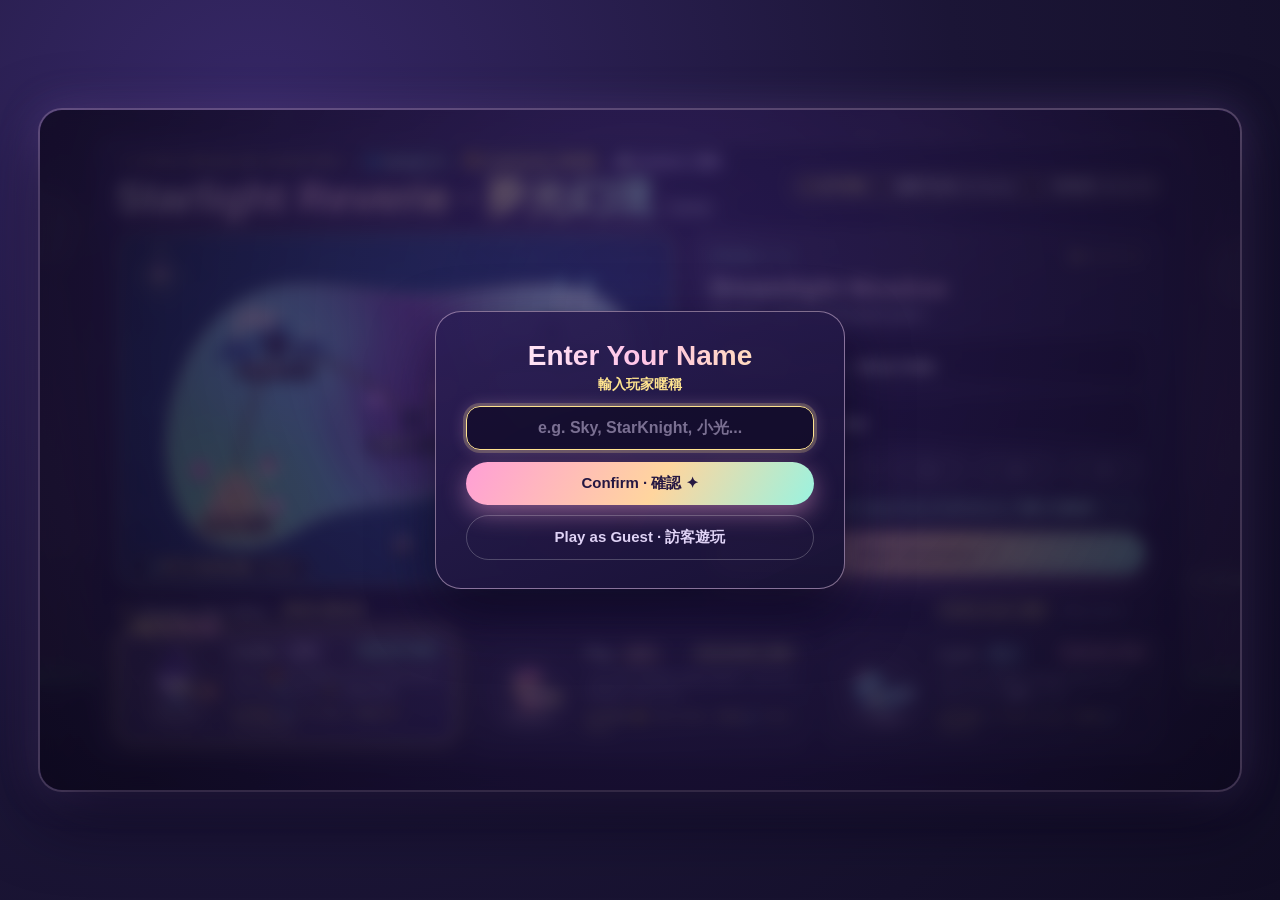
<file: index.html>
<!DOCTYPE html>
<html lang="en">
<head>
  <meta charset="UTF-8" />
  <meta name="viewport" content="width=device-width, initial-scale=1.0" />
  <meta name="description" content="Starlight Reverie · 夢光幻境 — A 5-stage pastel-fantasy 2D side-scrolling action platformer featuring Luna, Pip & Lyra vs. quirky modern bosses!" />
  <meta property="og:title" content="Starlight Reverie · 夢光幻境" />
  <meta property="og:description" content="Play 5 dreamy action-platformer stages directly in your browser — 3 heroes, elemental magic, silver guns, blue-white 劍氣 & unforgettable bosses!" />
  <meta property="og:type" content="website" />
  <title>Starlight Reverie · 夢光幻境</title>
  <link rel="stylesheet" href="style.css" />
</head>
<body>
  <div id="game-shell">
    <canvas id="game-canvas" width="1200" height="680"></canvas>

    <!-- Top In-Game HUD -->
    <div id="hud" class="hidden">
      <div class="hud-left">
        <div class="char-badge">
          <canvas id="hud-portrait" width="54" height="54"></canvas>
          <div class="char-meta">
            <div class="char-title-row">
              <span id="hud-char-name">Luna</span>
              <span id="hud-char-role" class="pill">Magic</span>
              <span id="hud-stage-pill" class="pill stage-pill">Stage 1/5</span>
            </div>
            <div id="hud-hearts" class="hearts-row"></div>
            <div id="hud-cheats-active" class="cheat-badges hidden"></div>
          </div>
        </div>
      </div>

      <div class="hud-center">
        <div id="territory-banner" class="territory-banner">
          <span id="territory-name">Pastel Meadow</span>
          <span id="territory-sub">花夢草原</span>
        </div>
        <div id="boss-bar-wrap" class="boss-bar-wrap hidden">
          <div class="boss-name-row">
            <span id="boss-name">Boss</span>
            <span id="boss-phase-tag" class="pill boss-pill">Phase I</span>
          </div>
          <div class="boss-track">
            <div id="boss-hp-fill" class="boss-hp-fill"></div>
            <div class="boss-phase-mark" style="left: 55%"></div>
          </div>
        </div>
      </div>

      <div class="hud-right">
        <div class="hud-right-top">
          <div id="hud-player-pill" class="hud-player-pill" title="Player Name · 玩家暱稱">
            <span class="hud-player-icon">✦</span>
            <span id="hud-player-name">Dreamer</span>
          </div>
          <div class="stats-pill">
            <span class="stat-item"><span class="star-icon">✦</span> <span id="hud-score">0</span></span>
            <span class="stat-divider"></span>
            <span class="stat-item combo-wrap hidden" id="hud-combo-wrap">
              <span id="hud-combo">0</span>x
            </span>
          </div>
          <div class="hud-actions">
            <button id="btn-mute" class="icon-btn" title="Toggle Audio · 靜音切換 (M)">🔊</button>
            <button id="btn-pause" class="icon-btn" title="Pause · 暫停 (Esc / P)">⏸</button>
          </div>
        </div>

        <!-- Compact Circular Action Skill Bar tucked in Top-Right Sky (zero playfield obstruction!) -->
        <div id="action-bar" class="hidden">
          <div class="skill-slot slot-basic ready" id="slot-basic" title="Attack (1 or Left Click)">
            <span class="slot-key">1 / LMB</span>
            <span class="slot-icon" id="slot-basic-icon">🔥</span>
            <span class="slot-name">Attack</span>
          </div>

          <div class="skill-slot slot-skill ready" id="slot-skill" title="Skill (2 or Right Click)">
            <div class="cd-mask" id="slot-skill-mask"></div>
            <span class="slot-key">2 / RMB</span>
            <span class="slot-icon" id="slot-skill-icon">❄️</span>
            <span class="slot-cd-text hidden" id="slot-skill-cd"></span>
            <span class="slot-charges" id="slot-skill-charges">2</span>
            <span class="slot-name" id="slot-skill-name">Ice Volley</span>
          </div>

          <div class="skill-slot slot-ult ready" id="slot-ult" title="Ultimate (3 or Q)">
            <div class="cd-mask" id="slot-ult-mask"></div>
            <span class="slot-key">3 / Q</span>
            <span class="slot-icon" id="slot-ult-icon">⚡</span>
            <span class="slot-cd-text hidden" id="slot-ult-cd"></span>
            <span class="slot-name" id="slot-ult-name">Thunderbolt</span>
          </div>
        </div>
      </div>
    </div>

    <!-- Bottom Subtle Controls & Stage Progress Bar -->
    <div id="controls-bar" class="hidden">
      <span><b>WASD</b> + <b>Space</b> + <b>LMB/RMB/Q</b></span>
      <span class="ctrl-sep">or</span>
      <span><b>←→↑↓</b> + <b>Space</b> + <b>1 / 2 / 3</b></span>
      <span><b>Shift</b> Slide</span>
      <span id="hud-checkpoint-tag" class="checkpoint-pill hidden">✦ Checkpoint Reached</span>
      <div class="stage-progress-wrap" title="Stage Progress (Mid-Boss at 45%, Boss at 92%)">
        <div class="stage-progress-track">
          <div id="stage-progress-fill" class="stage-progress-fill"></div>
          <span class="prog-dot prog-mid" style="left: 43%"></span>
          <span class="prog-dot prog-boss" style="left: 93%"></span>
        </div>
      </div>
    </div>

    <!-- Starter Menu: Large Adventure Map on TOP + 3 Playable Characters BELOW -->
    <div id="menu-overlay" class="overlay">
      <div class="menu-card">
        <div class="menu-header-row">
          <div class="title-block">
            <div class="title-eyebrow-row">
              <div class="eyebrow">✦ 5-STAGE DREAMLAND ADVENTURE ✦</div>
              <button id="btn-edit-name" class="player-name-pill" type="button" title="Click to change player name · 點擊更改暱稱">
                <span class="player-pill-icon">👤</span>
                <span id="menu-player-name">Dreamer</span>
                <span class="player-pill-edit">✎</span>
              </button>
              <button id="btn-open-leaderboard" class="lb-trigger-pill" type="button" title="View Top Scores · 查看排行榜">
                <span>🏆</span>
                <span>Leaderboard · 排行榜</span>
              </button>
              <button id="btn-open-feedback" class="feedback-trigger-pill" type="button" title="Send Feedback · 意見回饋">
                <span>💬</span>
                <span>Feedback · 回饋</span>
              </button>
            </div>
            <div class="game-title-row">
              <h1 class="game-title">Starlight Reverie · 夢光幻境</h1>
              <span id="menu-version-badge" class="version-badge">v1.0.0</span>
            </div>
          </div>

          <!-- 金手指 區 (Golden Finger Cheats) -->
          <div class="cheat-panel" aria-label="Golden Finger Cheats">
            <div class="cheat-panel-title">✨ 金手指區</div>
            <label class="cheat-toggle">
              <input type="checkbox" id="cheat-god" />
              <span class="cheat-box"></span>
              <span class="cheat-text">無敵不扣血 <small>No Damage</small></span>
            </label>
            <label class="cheat-toggle">
              <input type="checkbox" id="cheat-onepunch" />
              <span class="cheat-box"></span>
              <span class="cheat-text">一拳必殺 <small>1-Punch KO</small></span>
            </label>
          </div>
        </div>

        <!-- TOP HERO: Large Square-ish Fantasy Adventure Map + Selected Stage Dossier -->
        <div class="adventure-map-row">
          <div class="world-map-wrap">
            <canvas id="world-map-canvas" width="560" height="356"></canvas>
          </div>

          <div class="stage-dossier">
            <div class="dossier-top">
              <span class="dossier-eyebrow" id="dossier-stage-tag">STAGE 1 / 5</span>
              <span class="dossier-stars" id="dossier-stars">★☆☆☆☆</span>
            </div>
            <h2 class="dossier-title" id="dossier-title">Dreamlight Meadow</h2>
            <div class="dossier-zh" id="dossier-zh">夢光草原 · 點選左側冒險地圖切換關卡</div>

            <div class="dossier-bosses">
              <div class="dossier-boss-row">
                <span class="dossier-boss-label">🛡️ Mid-Boss</span>
                <strong id="dossier-midboss">Celes-Bunny Golem · 露晶兔守護偶</strong>
              </div>
              <div class="dossier-boss-row">
                <span class="dossier-boss-label">👑 Final Boss</span>
                <strong id="dossier-finalboss">Grandma Lin · 巷口阿嬤</strong>
              </div>
            </div>

            <div id="map-selected-caption" class="map-caption-hidden hidden"></div>

            <div class="dossier-quick-nav" id="dossier-quick-nav">
              <button type="button" class="stage-dot-btn active" data-map="0">1</button>
              <button type="button" class="stage-dot-btn" data-map="1">2</button>
              <button type="button" class="stage-dot-btn" data-map="2">3</button>
              <button type="button" class="stage-dot-btn" data-map="3">4</button>
              <button type="button" class="stage-dot-btn dot-hell" data-map="4">5</button>
            </div>

            <div id="dossier-mode-tag" class="dossier-mode-tag">🏆 Ranked: Full Campaign (Stages 1→5) · 全程積分賽</div>

            <button id="btn-start" class="primary-btn dossier-start-btn" type="button">
              <span>Enter Dreamland</span>
              <span class="btn-sparkle">✦</span>
            </button>
          </div>
        </div>

        <!-- BOTTOM ROW: 3 Playable Characters (Left: Wizard Beginner, Middle: Shooter Intermediate, Right: Warrior Advanced) -->
        <div class="char-select-section">
          <div class="char-select-header">
            <div class="char-select-title">
              <span class="char-select-spark">✦</span>
              <span>Choose Your Hero</span>
              <span class="char-select-zh">· 選擇出戰英雄</span>
            </div>
            <div class="char-select-hint">
              <span id="selected-hero-pill" class="selected-hero-pill">Active: Luna · 法師</span>
              <span class="hero-key-hint">Click card or ← / →</span>
            </div>
          </div>

          <div class="char-select-grid" id="char-select-grid">
            <button class="char-card selected" data-char="magic" type="button">
              <span class="selected-ribbon">✦ SELECTED</span>
              <div class="diff-badge diff-beginner">Beginner · 新手</div>
              <div class="char-card-body">
                <div class="char-preview-wrap">
                  <canvas class="char-preview" data-preview="magic" width="96" height="82"></canvas>
                </div>
                <div class="char-card-info">
                  <div class="char-card-header">
                    <h3>Luna</h3>
                    <span class="weapon-tag tag-magic">法師</span>
                  </div>
                  <p class="char-desc">Aimed <b>🔥 Fire Bolts</b> with homing splash, piercing <b>❄️ Ice</b> &amp; <b>⚡ Lightning</b>!</p>
                  <div class="skill-hint"><b>[2/RMB]</b> ❄️ Ice Volley · <b>[3/Q]</b> ⚡ Thunderbolt</div>
                </div>
              </div>
            </button>

            <button class="char-card" data-char="gun" type="button">
              <span class="selected-ribbon">✦ SELECTED</span>
              <div class="diff-badge diff-intermediate">Intermediate · 進階</div>
              <div class="char-card-body">
                <div class="char-preview-wrap">
                  <canvas class="char-preview" data-preview="gun" width="96" height="82"></canvas>
                </div>
                <div class="char-card-info">
                  <div class="char-card-header">
                    <h3>Pip</h3>
                    <span class="weapon-tag tag-gun">射手</span>
                  </div>
                  <p class="char-desc">Tight <b>30° 3-bullet silver burst</b> + piercing <b>Golden</b> Skill &amp; Ult!</p>
                  <div class="skill-hint"><b>[2/RMB]</b> 🌟 Gold Volley · <b>[3/Q]</b> ☄️ Solar Nova</div>
                </div>
              </div>
            </button>

            <button class="char-card" data-char="blade" type="button">
              <span class="selected-ribbon">✦ SELECTED</span>
              <div class="diff-badge diff-advanced">Advanced · 高手</div>
              <div class="char-card-body">
                <div class="char-preview-wrap">
                  <canvas class="char-preview" data-preview="blade" width="96" height="82"></canvas>
                </div>
                <div class="char-card-info">
                  <div class="char-card-header">
                    <h3>Lyra</h3>
                    <span class="weapon-tag tag-blade">戰士</span>
                  </div>
                  <p class="char-desc">Directional <b>Blade Surge</b> blocks front shots &amp; fires <b>劍氣</b> at end!</p>
                  <div class="skill-hint"><b>[2/RMB]</b> 🗡️ Blade Surge · <b>[3/Q]</b> ☄️ Starfall</div>
                </div>
              </div>
            </button>
          </div>
        </div>
      </div>
    </div>

    <!-- Player Name Registration Pop-up (Shown on first entry & editable from menu) -->
    <div id="name-overlay" class="overlay name-overlay hidden">
      <div class="modal-card name-modal-card">
        <h2>Enter Your Name</h2>
        <div class="name-modal-zh">輸入玩家暱稱</div>
        <form id="name-form" class="name-form" autocomplete="off">
          <input
            type="text"
            id="player-name-input"
            class="name-input"
            maxlength="18"
            placeholder="e.g. Sky, StarKnight, 小光..."
            aria-label="Player Name"
          />
          <div id="name-error" class="name-error hidden">Please enter a name or choose Guest · 請輸入暱稱或選擇訪客</div>
          <div class="modal-actions name-modal-actions">
            <button id="btn-name-confirm" class="primary-btn" type="submit">Confirm · 確認 ✦</button>
            <button id="btn-name-skip" class="ghost-btn" type="button">Play as Guest · 訪客遊玩</button>
          </div>
        </form>
      </div>
    </div>

    <!-- Full Leaderboard Overlay (Menu) -->
    <div id="leaderboard-overlay" class="overlay name-overlay hidden">
      <div class="modal-card lb-modal-card">
        <div class="lb-modal-header">
          <div>
            <div class="eyebrow">✦ HALL OF STARLIGHT · 夢光英雄榜 ✦</div>
            <h2>Leaderboard · 排行榜</h2>
          </div>
          <div class="lb-header-right">
            <span id="lb-mode-badge" class="pill lb-mode-pill">💾 Local</span>
            <button id="btn-lb-refresh" class="icon-btn lb-refresh-btn" type="button" title="Refresh · 重新整理">↻</button>
          </div>
        </div>
        <div class="lb-tabs" id="lb-tabs" role="tablist">
          <button type="button" class="lb-tab-btn active" data-board="stage_1">Stage 1</button>
          <button type="button" class="lb-tab-btn" data-board="stage_2">Stage 2</button>
          <button type="button" class="lb-tab-btn" data-board="stage_3">Stage 3</button>
          <button type="button" class="lb-tab-btn" data-board="stage_4">Stage 4</button>
          <button type="button" class="lb-tab-btn" data-board="stage_5">Stage 5</button>
          <button type="button" class="lb-tab-btn lb-tab-campaign" data-board="campaign">🏆 5-Stage · 五關總榜</button>
        </div>
        <div class="lb-char-tabs" id="lb-char-tabs" role="tablist">
          <button type="button" class="lb-char-btn active" data-char="all">✦ All · 全部</button>
          <button type="button" class="lb-char-btn" data-char="magic">✨ Luna · 法師</button>
          <button type="button" class="lb-char-btn" data-char="gun">🔫 Pip · 射手</button>
          <button type="button" class="lb-char-btn" data-char="blade">⚔️ Lyra · 戰士</button>
        </div>
        <div id="lb-list" class="lb-list"></div>
        <div class="modal-actions">
          <button id="btn-lb-close" class="primary-btn" type="button">Close · 關閉</button>
        </div>
      </div>
    </div>

    <!-- Player Feedback Overlay -->
    <div id="feedback-overlay" class="overlay name-overlay hidden">
      <div class="modal-card feedback-modal-card">
        <div class="eyebrow">✦ PLAYER FEEDBACK · 玩家意見回饋 ✦</div>
        <h2>Send Feedback · 意見回饋</h2>
        <div class="fb-sub" id="feedback-meta-sub">v1.0.0 · Dreamer</div>
        <form id="feedback-form" class="fb-form" autocomplete="off">
          <div class="fb-cat-row" id="fb-cat-row" role="group" aria-label="Feedback Category">
            <button type="button" class="fb-cat-btn" data-fb-cat="bug">🐛 Bug</button>
            <button type="button" class="fb-cat-btn" data-fb-cat="balance">⚖️ Balance</button>
            <button type="button" class="fb-cat-btn active" data-fb-cat="idea">💡 Idea</button>
            <button type="button" class="fb-cat-btn" data-fb-cat="praise">💖 Like</button>
          </div>
          <div class="fb-rating-row" id="fb-rating-row">
            <span>Rating (optional) · 評分</span>
            <div class="fb-stars">
              <button type="button" class="fb-star-btn" data-fb-star="1" aria-label="1 star">★</button>
              <button type="button" class="fb-star-btn" data-fb-star="2" aria-label="2 stars">★</button>
              <button type="button" class="fb-star-btn" data-fb-star="3" aria-label="3 stars">★</button>
              <button type="button" class="fb-star-btn" data-fb-star="4" aria-label="4 stars">★</button>
              <button type="button" class="fb-star-btn" data-fb-star="5" aria-label="5 stars">★</button>
            </div>
          </div>
          <textarea
            id="feedback-message"
            class="fb-textarea"
            rows="4"
            maxlength="500"
            placeholder="Share bugs, balance thoughts, or new ideas! · 歡迎回報 Bug、平衡建議或新點子..."
            aria-label="Feedback message"
          ></textarea>
          <div class="fb-meta-row">
            <span class="fb-hint">Sent directly to developer · 直接傳送給開發者</span>
            <span id="feedback-char-count">0 / 500</span>
          </div>
          <div id="feedback-status" class="fb-status hidden"></div>
          <div class="modal-actions">
            <button id="btn-feedback-submit" class="primary-btn" type="submit">Send Feedback · 送出回饋 ✦</button>
            <button id="btn-feedback-close" class="ghost-btn" type="button">Close · 關閉</button>
          </div>
        </form>
      </div>
    </div>

    <!-- First-Time Instruction Page (Shown Only on First Entry!) -->
    <div id="instruction-overlay" class="overlay hidden">
      <div class="modal-card instruction-card">
        <div class="eyebrow">✦ HOW TO PLAY · 操作說明 ✦</div>
        <h2>Welcome to Starlight Reverie</h2>
        <p class="modal-sub">Choose whichever control style feels most comfortable—both work at the same time!</p>

        <div class="instr-grid">
          <div class="instr-box">
            <h4>🖱️ Style A · WASD + Mouse (360° Aim)</h4>
            <ul>
              <li><b>A / D</b> — Move Left / Right</li>
              <li><b>W / Space</b> — Jump &amp; Double Jump</li>
              <li><b>S / Shift</b> — Slide / Drop Bar</li>
              <li><b>Mouse Pointer</b> — Aim 360° Direction!</li>
              <li><b>LMB / RMB / Q</b> — Attack / Skill / Ult</li>
            </ul>
          </div>
          <div class="instr-box">
            <h4>⌨️ Style B · Arrows + 1 / 2 / 3 (0° / 90° Aim)</h4>
            <ul>
              <li><b>← / →</b> — Move &amp; Aim Left / Right (0°)</li>
              <li><b>↑ / ↓ (air)</b> — Hold to Aim Straight Up / Down (90°)</li>
              <li><b>Space</b> — Jump &amp; Double Jump</li>
              <li><b>Shift / ↓</b> — Slide / Drop Bar</li>
              <li><b>1 / 2 / 3</b> — Attack / Skill / Ult</li>
            </ul>
          </div>
        </div>

        <div class="instr-tips">
          <span>🔥 Luna: Fire Attack · ❄️ Ice Skill · ⚡ Lightning Ult!</span>
          <span>🌟 Pip: 30° Silver Burst + Piercing Golden Skill &amp; Ult!</span>
          <span>🗡️ Lyra: Blade Surge cuts &amp; blocks frontal shots, then fires 劍氣!</span>
        </div>

        <div class="modal-actions">
          <button id="btn-instr-go" class="primary-btn" type="button">Start Adventure ✦</button>
        </div>
      </div>
    </div>

    <!-- Pause Overlay -->
    <div id="pause-overlay" class="overlay hidden">
      <div class="modal-card">
        <h2>⏸ Paused · 夢境暫停</h2>
        <p class="modal-sub">Take a breath among the drifting clouds · 在雲海間稍作休息</p>
        <div class="modal-actions">
          <button id="btn-resume" class="primary-btn" type="button">▶ Resume · 繼續遊戲</button>
          <button id="btn-restart-cp" class="secondary-btn" type="button">🚩 Restart from Checkpoint · 從紀錄點重試</button>
          <button id="btn-pause-feedback" class="ghost-btn" type="button">💬 Send Feedback · 意見回饋</button>
          <button id="btn-back-menu" class="ghost-btn" type="button">🗺️ Change Character / Stage · 更換角色 / 關卡</button>
        </div>
        <div id="pause-version-tag" class="version-footer-tag">Starlight Reverie · v1.0.0</div>
      </div>
    </div>

    <!-- Stage Clear Overlay (Stages 1 -> 4 clear — No Auto-Skip Countdown + Direct Leaderboard!) -->
    <div id="transition-overlay" class="overlay hidden">
      <div class="modal-card result-split-card">
        <div class="result-left">
          <div class="eyebrow" id="trans-eyebrow">✦ STAGE 1 / 5 CLEARED ✦</div>
          <h2 id="trans-title">Dreamlight Meadow Cleared!</h2>
          <div class="victory-rank" id="trans-rank">★★★</div>
          <div class="result-stats" id="trans-stats"></div>
          <div id="trans-lb-status" class="lb-status-pill hidden"></div>
          <div class="next-realm-box">
            <span class="next-label">NEXT REALM · 下一關</span>
            <div class="next-realm-name" id="trans-next-name">Stage 2 · Whispering Cloudspire</div>
            <div class="next-realm-sub" id="trans-next-sub">雲穹秘境 · ★★☆☆☆</div>
          </div>
          <div class="modal-actions">
            <button id="btn-trans-now" class="primary-btn" type="button">Next Stage · 前往下一關 ✦</button>
            <button id="btn-trans-menu" class="ghost-btn" type="button">Back to Menu · 返回主選單</button>
          </div>
        </div>

        <div class="result-lb-panel" data-lb-panel="trans">
          <div class="embed-lb-header">
            <div class="embed-lb-title" id="trans-lb-title">Stage 1 Leaderboard</div>
            <button type="button" class="embed-lb-switch" data-lb-toggle="trans">🏆 5-Stage · 五關總榜</button>
          </div>
          <div class="lb-char-tabs embed-char-tabs" data-lb-chars="trans">
            <button type="button" class="lb-char-btn active" data-char="all">✦ All</button>
            <button type="button" class="lb-char-btn" data-char="magic">✨ Luna</button>
            <button type="button" class="lb-char-btn" data-char="gun">🔫 Pip</button>
            <button type="button" class="lb-char-btn" data-char="blade">⚔️ Lyra</button>
          </div>
          <div id="trans-lb-list" class="lb-list embed-lb-list"></div>
        </div>
      </div>
    </div>

    <!-- Game Over Overlay (Direct Leaderboard on Death!) -->
    <div id="gameover-overlay" class="overlay hidden">
      <div class="modal-card result-split-card">
        <div class="result-left">
          <div class="eyebrow">✦ DREAM INTERRUPTED ✦</div>
          <h2>Faded into Mist</h2>
          <p class="modal-sub" id="gameover-msg">Retry Checkpoint (-1,500 pts) keeps your continuous run going, or restart fresh!</p>
          <div class="result-stats" id="gameover-stats"></div>
          <div id="gameover-lb-status" class="lb-status-pill hidden"></div>
          <div class="modal-actions">
            <button id="btn-retry-cp" class="primary-btn" type="button">Retry Checkpoint (-1,500 pts) ✦</button>
            <button id="btn-retry-full" class="secondary-btn" type="button">Restart Stage · 重新本關</button>
            <button id="btn-gameover-menu" class="ghost-btn" type="button">Change Character / Stage · 返回選單</button>
          </div>
        </div>

        <div class="result-lb-panel" data-lb-panel="gameover">
          <div class="embed-lb-header">
            <div class="embed-lb-title" id="gameover-lb-title">Stage 1 Leaderboard</div>
            <button type="button" class="embed-lb-switch" data-lb-toggle="gameover">🏆 5-Stage · 五關總榜</button>
          </div>
          <div class="lb-char-tabs embed-char-tabs" data-lb-chars="gameover">
            <button type="button" class="lb-char-btn active" data-char="all">✦ All</button>
            <button type="button" class="lb-char-btn" data-char="magic">✨ Luna</button>
            <button type="button" class="lb-char-btn" data-char="gun">🔫 Pip</button>
            <button type="button" class="lb-char-btn" data-char="blade">⚔️ Lyra</button>
          </div>
          <div id="gameover-lb-list" class="lb-list embed-lb-list"></div>
        </div>
      </div>
    </div>

    <!-- Grand Victory Overlay (Stage 5 Clear + Direct Leaderboard!) -->
    <div id="victory-overlay" class="overlay hidden">
      <div class="modal-card result-split-card">
        <div class="result-left">
          <div class="eyebrow" id="victory-eyebrow">✦ ALL 5 REALMS CONQUERED ✦</div>
          <h2 id="victory-title">Dreamland Saved!</h2>
          <p class="modal-sub" id="victory-sub">You cleared all 5 realms from Pastel Meadow to Crimson Dream-Hell!</p>
          <div class="victory-rank" id="victory-rank">★★★</div>
          <div class="result-stats" id="victory-stats"></div>
          <div id="victory-lb-status" class="lb-status-pill hidden"></div>
          <div class="modal-actions">
            <button id="btn-next-stage" class="primary-btn hidden" type="button">Next Stage ✦</button>
            <button id="btn-play-again" class="primary-btn" type="button">Replay Stage · 再玩一次</button>
            <button id="btn-victory-menu" class="ghost-btn" type="button">Character &amp; Map Select · 返回選單</button>
          </div>
        </div>

        <div class="result-lb-panel" data-lb-panel="victory">
          <div class="embed-lb-header">
            <div class="embed-lb-title" id="victory-lb-title">Stage 5 Leaderboard</div>
            <button type="button" class="embed-lb-switch" data-lb-toggle="victory">🏆 5-Stage · 五關總榜</button>
          </div>
          <div class="lb-char-tabs embed-char-tabs" data-lb-chars="victory">
            <button type="button" class="lb-char-btn active" data-char="all">✦ All</button>
            <button type="button" class="lb-char-btn" data-char="magic">✨ Luna</button>
            <button type="button" class="lb-char-btn" data-char="gun">🔫 Pip</button>
            <button type="button" class="lb-char-btn" data-char="blade">⚔️ Lyra</button>
          </div>
          <div id="victory-lb-list" class="lb-list embed-lb-list"></div>
        </div>
      </div>
    </div>
  </div>

  <script src="js/config.js"></script>
  <script src="js/leaderboard.js"></script>
  <script src="js/audio.js"></script>
  <script src="js/particles.js"></script>
  <script src="js/weather.js"></script>
  <script src="js/combat.js"></script>
  <script src="js/player.js"></script>
  <script src="js/enemies.js"></script>
  <script src="js/bosses.js"></script>
  <script src="js/level.js"></script>
  <script src="js/render-world.js"></script>
  <script src="js/render-entities.js"></script>
  <script src="js/game.js"></script>
</body>
</html>
</file>
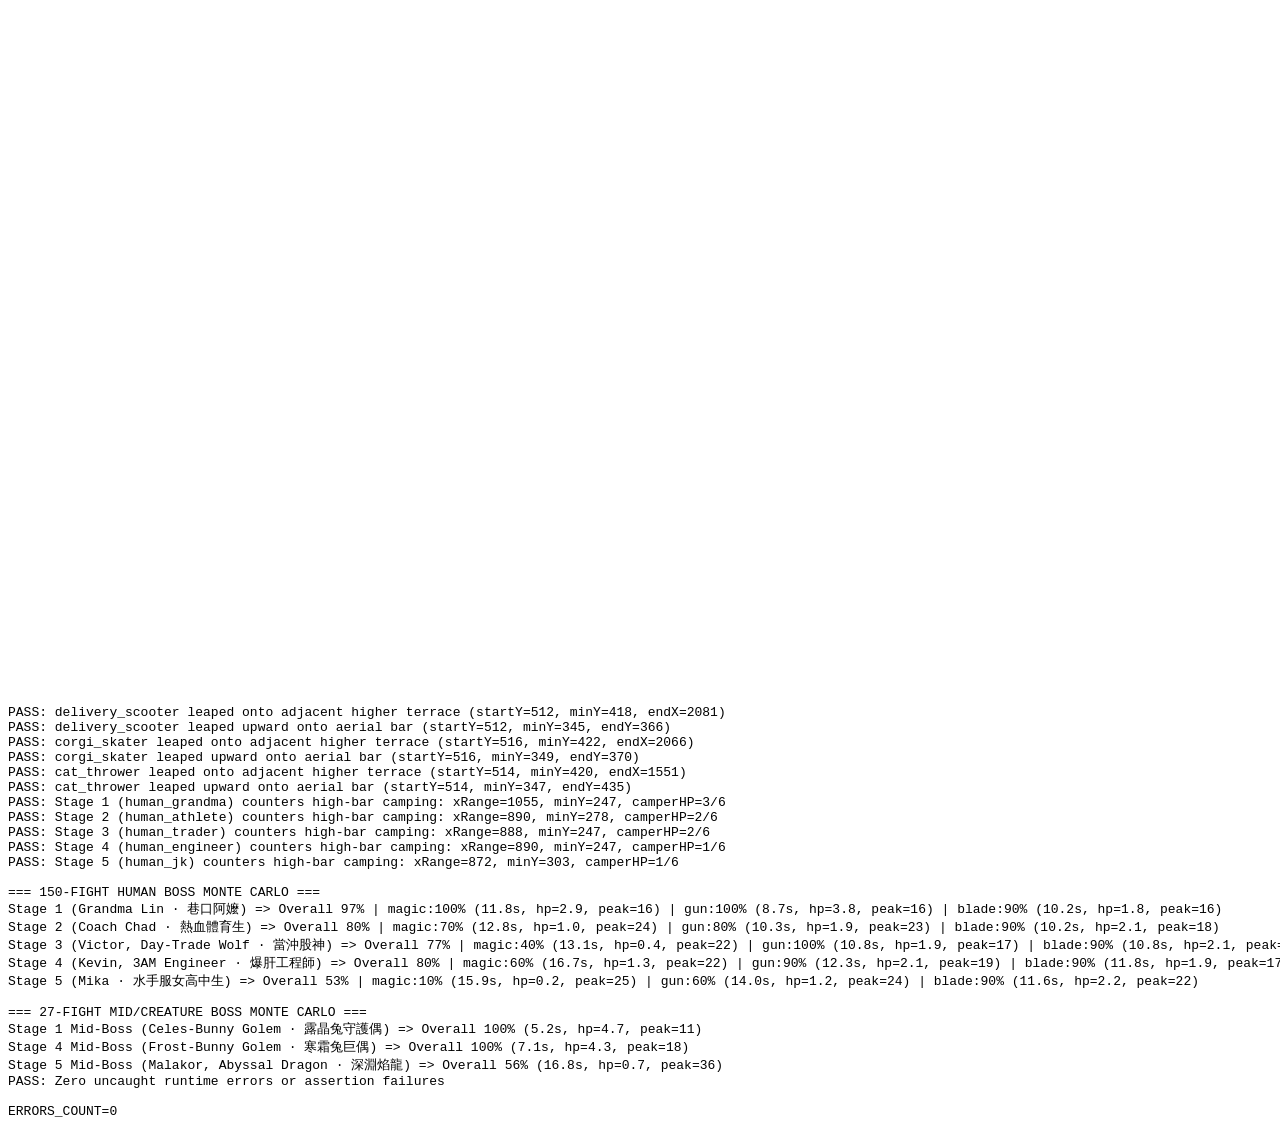
<file: sim/sim_boss_montecarlo.html>
<!DOCTYPE html>
<html lang="en">
<head>
  <meta charset="UTF-8" />
  <title>Starlight Reverie — Mini-Boss Chase, Anti-Cheese & Boss Monte Carlo</title>
</head>
<body>
  <canvas id="sim-canvas" width="1200" height="680"></canvas>
  <pre id="sim-output">RUNNING...</pre>

  <script>
    window.SR = window.SR || {};
    SR.audio = {
      init() {}, play() {}, jump() {}, land() {}, shoot() {}, castMagic() {},
      slash() {}, ultimate() {}, hit() {}, playerHurt() {}, enemyDefeat() {},
      pickup() {}, checkpoint() {}, bossAlert() {}, victory() {}, deflect() {},
      slide() {}, special() {}, setBgmMode() {}, stopBgm() {}, toggleMute() { return false; },
      lightningCharge() {}, lightningStrike() {}, katanaGlint() {}, bark() {}, meow() {},
      stockBell() {}, sneeze() {}, wokSizzle() {}, bounce() {}
    };
  </script>
  <script src="../js/config.js"></script>
  <script src="../js/particles.js"></script>
  <script src="../js/weather.js"></script>
  <script src="../js/combat.js"></script>
  <script src="../js/player.js"></script>
  <script src="../js/enemies.js"></script>
  <script src="../js/bosses.js"></script>
  <script src="../js/level.js"></script>
  <script src="../js/render-world.js"></script>
  <script src="../js/render-entities.js"></script>

  <script>
    (function () {
      const out = [];
      const errors = [];
      window.addEventListener('error', (ev) => errors.push(ev.message || String(ev)));
      try {
        function assert(cond, msg) {
          out.push((cond ? 'PASS: ' : 'FAIL: ') + msg);
          if (!cond) errors.push('ASSERTION FAILED: ' + msg);
        }

        let seed = 424242;
        const origRandom = Math.random;
        function setSeed(s) { seed = s >>> 0; }
        Math.random = function () {
          seed = (seed * 1664525 + 1013904223) >>> 0;
          return seed / 4294967296;
        };

        const DT = 1 / 60;

        function createBossGame(charId, stageIdx, arenaKind = 'finalboss') {
          const level = SR.createLevel(stageIdx);
          const arena = level.bossArenas[arenaKind];
          arena.active = true;
          const player = new SR.Player(charId, arena.minX + 180, 575);
          let boss;
          if (arena.bossClass === 'golem') boss = new SR.MidBoss(arena);
          else if (arena.bossClass === 'human') boss = new SR.HumanBoss(arena);
          else boss = new SR.FinalBoss(arena);

          return {
            state: 'playing',
            time: 0,
            level,
            player,
            enemies: [boss],
            playerProjectiles: [],
            enemyProjectiles: [],
            activeArena: arena,
            activeBoss: boss,
            camX: arena.minX - 60,
            camY: 0,
            shakeX: 0,
            shakeY: 0,
            hitstop: 0,
            combo: 0,
            comboTimer: 0,
            score: 0,
            kills: 0,
            deflectScoredCount: 0,
            runFinalized: false,
            aimMode: 'mouse',
            mouse: { x: 800, y: 340, inside: true },
            cheats: { godMode: false, onePunch: false },
            bossDefeatedCalled: false,
            addShake() {},
            registerHitCombo() { this.combo++; },
            applyPlayerMelee(hitbox, dmg, facing, isHeavy) {
              return SR.Combat.applyPlayerMelee(this, hitbox, dmg, facing, isHeavy);
            },
            addDeflectScore(pts) {
              if (!this.runFinalized && this.deflectScoredCount < 10) {
                this.deflectScoredCount++;
                this.score += pts;
              }
            },
            onEnemyKilled(e) {
              if (e.isElite) {
                this.level.pickups.push({
                  id: SR.nextEntityId(), x: e.cx, y: Math.min(e.y + e.h - 22, 553),
                  kind: 'heart', collected: false, bobPhase: 0
                });
              }
            },
            onBossDefeated() { this.bossDefeatedCalled = true; }
          };
        }

        // ==================== 1) Mini-Boss Adjacent-Plain & Aerial Bar Chase Jumps ====================
        for (const eType of ['delivery_scooter', 'corgi_skater', 'cat_thrower']) {
          const level = SR.createLevel(0);
          const arch = SR.ENEMY_ARCHETYPES[eType];
          const p = new SR.Player('gun', 1660, 516 - 52);
          const e = new SR.Enemy({ type: eType, x: 1410, y: 560 - arch.h, patrolMin: 1120, patrolMax: 1520 }, level.meta);
          e.dashCd = 99; e.barkCd = 99; e.leapCd = 0;
          const startY = e.y;
          let minY = startY;
          const g = { level, player: p, enemies: [e], enemyProjectiles: [], cheats: {} };
          for (let step = 0; step < 60 * 5; step++) {
            e.update(DT, p, level, g);
            if (e.y < minY) minY = e.y;
          }
          assert(minY < startY - 35 && e.x + e.w > 1520,
            `${eType} leaped onto adjacent higher terrace (startY=${startY.toFixed(0)}, minY=${minY.toFixed(0)}, endX=${e.x.toFixed(0)})`);

          const p2 = new SR.Player('gun', 1190, 465 - 52);
          const e2 = new SR.Enemy({ type: eType, x: 1160, y: 560 - arch.h, patrolMin: 1000, patrolMax: 1460 }, level.meta);
          e2.dashCd = 99; e2.barkCd = 99; e2.leapCd = 0;
          const startY2 = e2.y;
          let minY2 = startY2;
          const g2 = { level, player: p2, enemies: [e2], enemyProjectiles: [], cheats: {} };
          for (let step = 0; step < 60 * 5; step++) {
            e2.update(DT, p2, level, g2);
            if (e2.y < minY2) minY2 = e2.y;
          }
          assert(minY2 < startY2 - 75,
            `${eType} leaped upward onto aerial bar (startY=${startY2.toFixed(0)}, minY=${minY2.toFixed(0)}, endY=${e2.y.toFixed(0)})`);
        }

        // ==================== 2) Anti-Platform-Cheese on ALL 5 Human Bosses ====================
        for (let sIdx = 0; sIdx < 5; sIdx++) {
          setSeed(900 + sIdx);
          const g = createBossGame('gun', sIdx, 'finalboss');
          const p = g.player;
          const boss = g.activeBoss;
          p.x = 14970; p.y = 390 - p.h; p.onGround = true;

          let minX = boss.x, maxX = boss.x, minY = boss.y;
          for (let step = 0; step < 60 * 10; step++) {
            g.time += DT;
            p.x = 14970; p.y = 390 - p.h; p.vx = 0; p.vy = 0; p.onGround = true;
            if (p.invulnTimer > 0) p.invulnTimer = Math.max(0, p.invulnTimer - DT);

            boss.update(DT, p, g.level, g);
            if (boss.x < minX) minX = boss.x;
            if (boss.x > maxX) maxX = boss.x;
            if (boss.y < minY) minY = boss.y;

            const contactBox = { x: boss.x + 5, y: boss.y + 5, w: boss.w - 10, h: boss.h - 10 };
            if (SR.aabb(contactBox, p)) {
              p.takeDamage(1, p.cx >= boss.cx ? 1 : -1, g, false, 'contact');
            }
            SR.Combat.updateEnemyProjectiles(g, DT);
            SR.particles.update(DT, 0);
          }
          const xRange = maxX - minX;
          assert(xRange > 120 && minY < 470 && p.hp < p.maxHp,
            `Stage ${sIdx + 1} (${boss.bossKind}) counters high-bar camping: xRange=${xRange.toFixed(0)}, minY=${minY.toFixed(0)}, camperHP=${p.hp}/${p.maxHp}`);
        }

        // ==================== 3) 150-Fight Human Boss + 27-Fight Mid-Boss Monte Carlo ====================
        function runBossTrial(charId, stageIdx, arenaKind, trialIdx) {
          setSeed(55000 + stageIdx * 1000 + trialIdx * 41 + (charId === 'magic' ? 1 : charId === 'gun' ? 2 : 3));
          const g = createBossGame(charId, stageIdx, arenaKind);
          const p = g.player;
          const boss = g.activeBoss;
          const arena = g.activeArena;
          let peakProjs = 0;
          let jumpHold = 0;
          let slideCd = 0;
          let strafeDir = trialIdx % 2 === 0 ? 1 : -1;
          let strafeTimer = 0.7;

          for (let step = 0; step < 60 * 140; step++) {
            g.time += DT;
            strafeTimer -= DT;
            if (slideCd > 0) slideCd -= DT;
            if (jumpHold > 0) jumpHold -= DT;

            let target = boss;
            let bestDist = Math.hypot(boss.cx - p.cx, boss.cy - p.cy);
            for (const e of g.enemies) {
              if (e.dead || e === boss) continue;
              const d = Math.hypot(e.cx - p.cx, e.cy - p.cy);
              if (d < bestDist - 80) { bestDist = d; target = e; }
            }

            let incomingThreat = false;
            let waveThreat = false;
            for (const ep of g.enemyProjectiles) {
              const d = Math.hypot(ep.x - p.cx, ep.y - p.cy);
              if (d < 165) { incomingThreat = true; if (ep.kind === 'wave') waveThreat = true; }
            }
            if (SR.Combat.isEnemyDashing(boss) && Math.abs(boss.cx - p.cx) < 280) {
              incomingThreat = true; waveThreat = true;
            }

            const idealDist = charId === 'blade' ? 115 : (charId === 'gun' ? 310 : 340);
            const distX = target.cx - p.cx;
            let move = 0;
            if (Math.abs(distX) > idealDist + 55) move = Math.sign(distX);
            else if (Math.abs(distX) < idealDist - 55) move = -Math.sign(distX);
            else {
              if (strafeTimer <= 0) { strafeDir *= -1; strafeTimer = 0.65 + Math.random() * 0.6; }
              move = strafeDir;
            }
            if (p.x < arena.minX + 75) move = 1;
            if (p.x + p.w > arena.maxX - 75) move = -1;

            if (boss.meteors) {
              for (const m of boss.meteors) {
                if (!m.fired && m.warnTimer < 0.35 && Math.abs(m.x - p.cx) < 42) {
                  move = p.cx >= m.x ? 1 : -1;
                  if (p.x < arena.minX + 90) move = 1;
                  if (p.x + p.w > arena.maxX - 90) move = -1;
                }
              }
            }

            let jumpPressed = false;
            if (waveThreat && (p.onGround || p.jumpsLeft > 0) && jumpHold <= 0) {
              jumpPressed = true; jumpHold = 0.28;
            } else if (incomingThreat && p.onGround && Math.random() < 0.08) {
              jumpPressed = true; jumpHold = 0.25;
            }

            let slidePressed = false;
            if (!waveThreat && incomingThreat && p.onGround && slideCd <= 0 && charId !== 'blade' && Math.random() < 0.12) {
              slidePressed = true; slideCd = 0.9;
            }

            const input = {
              left: move < 0, right: move > 0, up: false, down: false, aimUp: false, aimDown: false,
              aimMode: 'mouse',
              mouseWorldX: target.cx + (Math.random() - 0.5) * 24,
              mouseWorldY: target.cy + (Math.random() - 0.5) * 20,
              jumpHeld: jumpHold > 0, jumpPressed, downPressed: false, slidePressed, slideHeld: false,
              attackHeld: charId !== 'blade' || Math.abs(distX) < 195 || p.comboStep > 0,
              skillPressed: p.skillCharges > 0 && p.skillCastGap <= 0 && (charId !== 'blade' || Math.abs(distX) > 90 || incomingThreat),
              ultimatePressed: p.ultimateTimer <= 0 && Math.hypot(boss.cx - p.cx, boss.cy - p.cy) < 620
            };

            p.update(DT, input, g.level, g);
            for (const e of g.enemies) {
              if (e.dead) continue;
              e.update(DT, p, g.level, g);
              const contactBox = { x: e.x + 5, y: e.y + 5, w: e.w - 10, h: e.h - 10 };
              if (SR.aabb(contactBox, p)) {
                const dmgSource = SR.Combat.isEnemyDashing(e) ? 'dash' : 'contact';
                p.takeDamage(1, p.cx >= e.cx ? 1 : -1, g, false, dmgSource);
              }
            }
            for (const pk of g.level.pickups) {
              if (!pk.collected && Math.hypot(p.cx - pk.x, p.cy - pk.y) < 34) {
                pk.collected = true;
                if (pk.kind === 'heart') p.hp = Math.min(p.maxHp, p.hp + 2);
              }
            }
            SR.Combat.updatePlayerProjectiles(g, DT);
            SR.Combat.updateEnemyProjectiles(g, DT);
            SR.particles.update(DT, 0);

            if (g.enemyProjectiles.length > peakProjs) peakProjs = g.enemyProjectiles.length;
            if (boss.dead || g.bossDefeatedCalled) return { win: true, time: g.time, hp: p.hp, peakProjs };
            if (p.hp <= 0) return { win: false, time: g.time, hp: 0, peakProjs };
          }
          return { win: false, time: g.time, hp: p.hp, peakProjs };
        }

        const heroes = ['magic', 'gun', 'blade'];
        out.push('\n=== 150-FIGHT HUMAN BOSS MONTE CARLO ===');
        for (let s = 0; s < 5; s++) {
          let stageWins = 0;
          const heroSummaries = [];
          for (const h of heroes) {
            let wins = 0, tSum = 0, hpSum = 0, pMax = 0;
            for (let tr = 0; tr < 10; tr++) {
              const r = runBossTrial(h, s, 'finalboss', tr);
              if (r.win) wins++;
              tSum += r.time;
              hpSum += r.hp;
              if (r.peakProjs > pMax) pMax = r.peakProjs;
            }
            stageWins += wins;
            heroSummaries.push(`${h}:${wins * 10}% (${(tSum / 10).toFixed(1)}s, hp=${(hpSum / 10).toFixed(1)}, peak=${pMax})`);
          }
          out.push(`Stage ${s + 1} (${SR.MAPS[s].bossTitle}) => Overall ${Math.round(stageWins / 30 * 100)}% | ${heroSummaries.join(' | ')}`);
        }

        out.push('\n=== 27-FIGHT MID/CREATURE BOSS MONTE CARLO ===');
        for (const s of [0, 3, 4]) {
          let wins = 0, tSum = 0, hpSum = 0, pMax = 0;
          for (let hi = 0; hi < heroes.length; hi++) {
            for (let tr = 0; tr < 3; tr++) {
              const r = runBossTrial(heroes[hi], s, 'midboss', tr);
              if (r.win) wins++;
              tSum += r.time;
              hpSum += r.hp;
              if (r.peakProjs > pMax) pMax = r.peakProjs;
            }
          }
          out.push(`Stage ${s + 1} Mid-Boss (${SR.MAPS[s].midBossTitle}) => Overall ${Math.round(wins / 9 * 100)}% (${(tSum / 9).toFixed(1)}s, hp=${(hpSum / 9).toFixed(1)}, peak=${pMax})`);
        }

        Math.random = origRandom;
        assert(errors.length === 0, 'Zero uncaught runtime errors or assertion failures');
      } catch (e) {
        errors.push('FATAL: ' + (e && e.stack ? e.stack : String(e)));
      } finally {
        out.push('\nERRORS_COUNT=' + errors.length);
        if (errors.length) out.push(errors.join('\n'));
        document.getElementById('sim-output').textContent = out.join('\n');
      }
    })();
  </script>
</body>
</html>
</file>
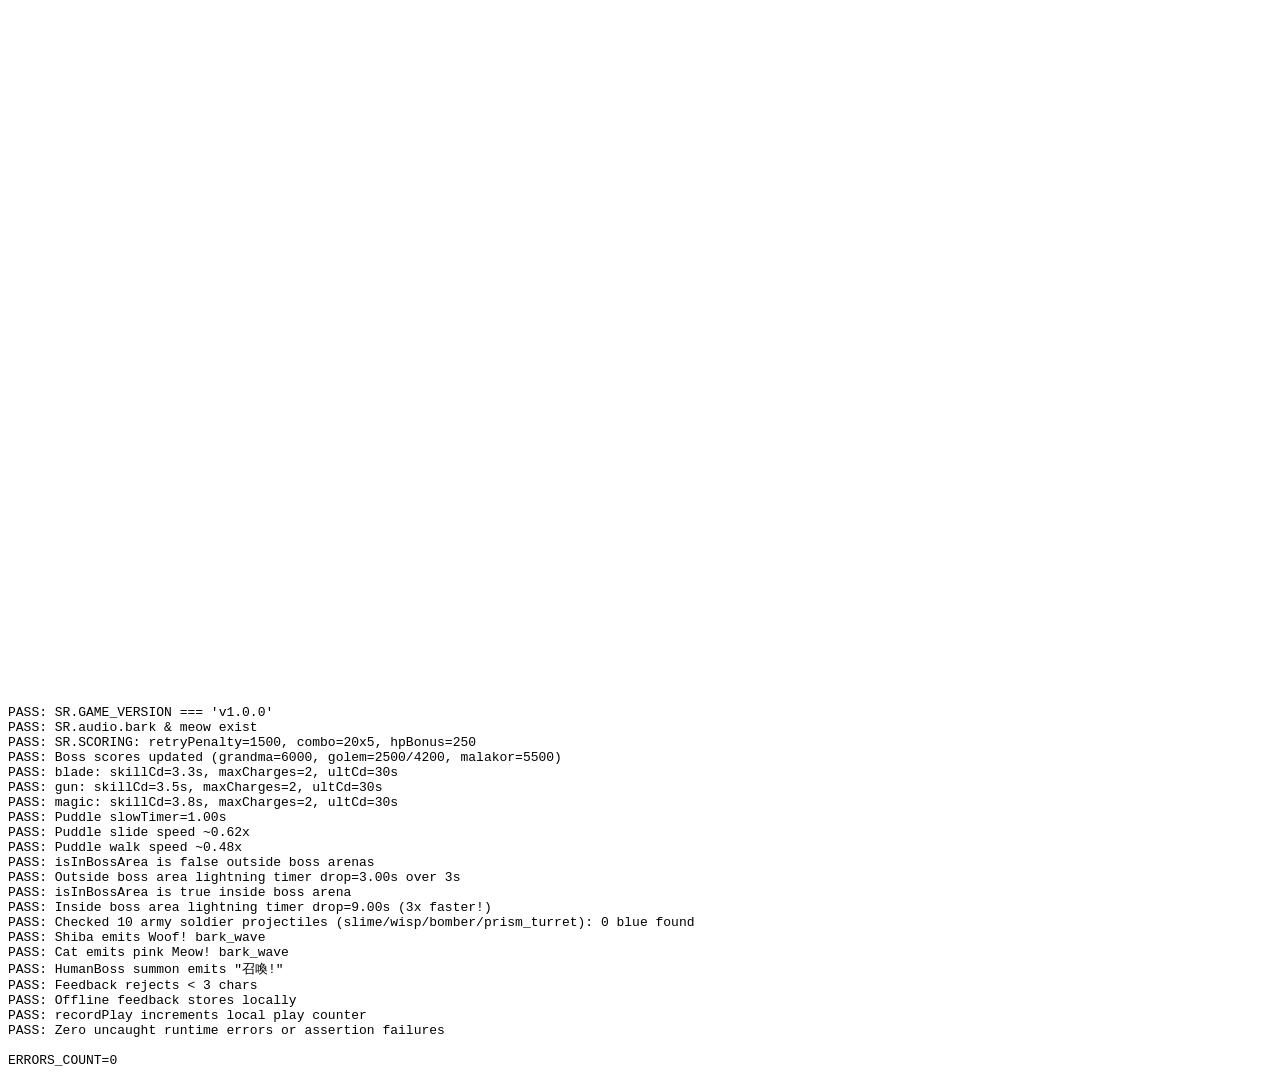
<file: sim/sim_features.html>
<!DOCTYPE html>
<html lang="en">
<head>
  <meta charset="UTF-8" />
  <title>Starlight Reverie — Features, Audio & Balance Unit Suite</title>
</head>
<body>
  <canvas id="sim-canvas" width="1200" height="680"></canvas>
  <pre id="sim-output">RUNNING...</pre>

  <script>window.SR = window.SR || {};</script>
  <script src="../js/config.js"></script>
  <script src="../js/leaderboard.js"></script>
  <script src="../js/audio.js"></script>
  <script src="../js/particles.js"></script>
  <script src="../js/weather.js"></script>
  <script src="../js/combat.js"></script>
  <script src="../js/player.js"></script>
  <script src="../js/enemies.js"></script>
  <script src="../js/bosses.js"></script>
  <script src="../js/level.js"></script>
  <script src="../js/render-world.js"></script>
  <script src="../js/render-entities.js"></script>

  <script>
    (async function () {
      const out = [];
      const errors = [];
      window.addEventListener('error', (ev) => errors.push(ev.message || String(ev)));
      function assert(cond, msg) {
        out.push((cond ? 'PASS: ' : 'FAIL: ') + msg);
        if (!cond) errors.push('ASSERTION FAILED: ' + msg);
      }

      try {
        const DT = 1 / 60;
        const spawnedTexts = [];
        const origSpawnText = SR.particles.spawnText.bind(SR.particles);
        SR.particles.spawnText = function (x, y, text, color, scale) {
          spawnedTexts.push({ x, y, text, color, scale });
          return origSpawnText(x, y, text, color, scale);
        };

        function createBossGame(charId, stageIdx, arenaKind = 'finalboss') {
          const level = SR.createLevel(stageIdx);
          const arena = level.bossArenas[arenaKind];
          arena.active = true;
          const player = new SR.Player(charId, arena.minX + 180, 575);
          const boss = arena.bossClass === 'golem'
            ? new SR.MidBoss(arena)
            : (arena.bossClass === 'human' ? new SR.HumanBoss(arena) : new SR.FinalBoss(arena));
          return {
            state: 'playing', time: 0, level, player, enemies: [boss],
            playerProjectiles: [], enemyProjectiles: [],
            activeArena: arena, activeBoss: boss, camX: arena.minX - 60, camY: 0,
            shakeX: 0, shakeY: 0, hitstop: 0, combo: 0, comboTimer: 0,
            score: 0, kills: 0, aimMode: 'mouse', mouse: { x: 800, y: 340, inside: true },
            cheats: { godMode: false, onePunch: false }, bossDefeatedCalled: false,
            addShake() {}, registerHitCombo() { this.combo++; },
            applyPlayerMelee(hitbox, dmg, facing, isHeavy) { return SR.Combat.applyPlayerMelee(this, hitbox, dmg, facing, isHeavy); },
            addDeflectScore() {}, onEnemyKilled() {}, onBossDefeated() { this.bossDefeatedCalled = true; }
          };
        }

        // 1) Version, Audio SFX & Tuned Scoring Constants
        assert(SR.GAME_VERSION === 'v1.0.0', `SR.GAME_VERSION === 'v1.0.0'`);
        assert(typeof SR.audio.bark === 'function' && typeof SR.audio.meow === 'function', 'SR.audio.bark & meow exist');
        {
          const sc = SR.SCORING;
          const lvl0 = SR.createLevel(0), lvl3 = SR.createLevel(3), lvl4 = SR.createLevel(4);
          const m0 = new SR.MidBoss(lvl0.bossArenas.midboss);
          const m3 = new SR.MidBoss(lvl3.bossArenas.midboss);
          const m4 = new SR.FinalBoss(lvl4.bossArenas.midboss);
          assert(sc && sc.retryPenalty === 1500 && sc.comboCap === 20 && sc.comboPerStack === 5 && sc.hpBonusPerHp === 250,
            `SR.SCORING: retryPenalty=${sc && sc.retryPenalty}, combo=${sc && sc.comboCap}x${sc && sc.comboPerStack}, hpBonus=${sc && sc.hpBonusPerHp}`);
          assert(SR.HUMAN_BOSS_SPECS.human_grandma.score === 6000 && m0.score === 2500 && m3.score === 4200 && m4.score === 5500,
            `Boss scores updated (grandma=6000, golem=${m0.score}/${m3.score}, malakor=${m4.score})`);
        }

        // 2) Skill 2-Charge, Cooldowns (+1s) & 30s Ult CD
        const expectedCds = { blade: 3.3, gun: 3.5, magic: 3.8 };
        for (const [charId, cd] of Object.entries(expectedCds)) {
          const g = createBossGame(charId, 0, 'finalboss');
          const p = g.player;
          assert(Math.abs(p.def.skillCooldown - cd) < 0.001 && p.skillMaxCharges === 2 && p.def.ultimateCooldown === 30.0,
            `${charId}: skillCd=${p.def.skillCooldown}s, maxCharges=${p.skillMaxCharges}, ultCd=${p.def.ultimateCooldown}s`);
        }

        // 3) Puddle Slowdown (1.0s, 0.48x walk, 0.62x slide)
        {
          const g = createBossGame('gun', 0, 'finalboss');
          const p = g.player;
          SR.weather.reset(g.level.meta);
          SR.weather.puddles = [{ x: p.cx, y: p.y + p.h, w: 72, life: 5, maxLife: 5, ripple: 0 }];
          p.onGround = true;
          SR.weather.update(DT, p, g.level, g.camX, 1200, g);
          assert(Math.abs(p.slowTimer - 1.0) < 0.05, `Puddle slowTimer=${p.slowTimer.toFixed(2)}s`);
          p.startSlide();
          assert(Math.abs(Math.abs(p.vx) / p.def.slideSpeed - 0.62) < 0.01, 'Puddle slide speed ~0.62x');
          p.endSlide(g.level.solids);
          p.vx = 0;
          const blankIn = { left: false, right: true, up: false, down: false, aimUp: false, aimDown: false, aimMode: 'keyboard' };
          for (let i = 0; i < 30; i++) p.update(DT, blankIn, g.level, g);
          assert(Math.abs(p.vx / p.def.speed - 0.48) < 0.02, 'Puddle walk speed ~0.48x');
        }

        // 3b) Boss-Area 3x Lightning Storm Rate
        {
          const g = createBossGame('gun', 0, 'finalboss');
          const p = g.player;
          p.x = 200; p.y = 575;
          g.activeArena = null;
          SR.weather.reset(g.level.meta);
          SR.weather.lightningTimer = 15.0;
          assert(!SR.weather.isInBossArea(p, g.level, g), 'isInBossArea is false outside boss arenas');
          for (let i = 0; i < 180; i++) SR.weather.update(DT, p, g.level, 0, 1200, g);
          const outsideDrop = 15.0 - SR.weather.lightningTimer;
          assert(Math.abs(outsideDrop - 3.0) < 0.1, `Outside boss area lightning timer drop=${outsideDrop.toFixed(2)}s over 3s`);

          g.activeArena = g.level.bossArenas.finalboss;
          p.x = g.activeArena.minX + 180;
          SR.weather.lightningTimer = 15.0;
          assert(SR.weather.isInBossArea(p, g.level, g), 'isInBossArea is true inside boss arena');
          for (let i = 0; i < 180; i++) SR.weather.update(DT, p, g.level, g.camX, 1200, g);
          const bossDrop = 15.0 - SR.weather.lightningTimer;
          assert(Math.abs(bossDrop - 9.0) < 0.25, `Inside boss area lightning timer drop=${bossDrop.toFixed(2)}s (3x faster!)`);
        }

        // 3c) Army Soldier Projectiles Must Never Use Blue
        {
          function isBlueHex(hex) {
            if (!hex || typeof hex !== 'string' || hex[0] !== '#') return false;
            const n = parseInt(hex.slice(1), 16);
            const r = ((n >> 16) & 255) / 255, g = ((n >> 8) & 255) / 255, b = (n & 255) / 255;
            const max = Math.max(r, g, b), min = Math.min(r, g, b);
            const d = max - min;
            if (d < 0.08) return false;
            let h = 0;
            if (max === r) h = ((g - b) / d) % 6;
            else if (max === g) h = (b - r) / d + 2;
            else h = (r - g) / d + 4;
            h = (h * 60 + 360) % 360;
            return h >= 175 && h <= 255;
          }
          const soldierProjs = [];
          for (const hellStyle of [false, true]) {
            const level = SR.createLevel(hellStyle ? 4 : 0);
            const p = new SR.Player('gun', 650, 575);
            const g = { state: 'playing', level, player: p, enemies: [], enemyProjectiles: [], playerProjectiles: [], camX: 200, camY: 0, cheats: {} };
            const slime = new SR.Enemy({ type: 'slime', x: 520, y: 551, patrolMin: 400, patrolMax: 900 }, level.meta);
            const turret = new SR.Enemy({ type: 'prism_turret', x: 520, y: 551, patrolMin: 400, patrolMax: 900 }, level.meta);
            const wisp = new SR.Enemy({ type: 'wisp', x: 520, y: 420, patrolMin: 400, patrolMax: 900 }, level.meta);
            const bomber = new SR.Enemy({ type: 'bomber', x: 640, y: 360, patrolMin: 400, patrolMax: 900 }, level.meta);
            slime.stateTimer = 0.05; turret.stateTimer = 0.05; wisp.stateTimer = 0.05; bomber.stateTimer = 0.05;
            for (let i = 0; i < 120; i++) {
              slime.update(DT, p, level, g);
              turret.update(DT, p, level, g);
              wisp.update(DT, p, level, g);
              bomber.update(DT, p, level, g);
            }
            soldierProjs.push(...g.enemyProjectiles);
          }
          const anyBlue = soldierProjs.filter(ep => isBlueHex(ep.color));
          assert(soldierProjs.length >= 10 && anyBlue.length === 0,
            `Checked ${soldierProjs.length} army soldier projectiles (slime/wisp/bomber/prism_turret): ${anyBlue.length} blue found`);
        }

        // 4) Woof! & Meow! Sound Waves
        {
          const level = SR.createLevel(0);
          const p = new SR.Player('gun', 900, 575);
          const g = { state: 'playing', level, player: p, enemies: [], enemyProjectiles: [], playerProjectiles: [], camX: 400, camY: 0, cheats: {} };
          const shiba = new SR.Enemy({ type: 'shiba_samurai', x: 620, y: 551, patrolMin: 400, patrolMax: 1100 }, level.meta);
          shiba.dashCd = 99; shiba.barkCd = 0;
          for (let i = 0; i < 40; i++) shiba.update(DT, p, level, g);
          const sw = g.enemyProjectiles.find(ep => ep.kind === 'bark_wave');
          assert(sw && sw.soundLabel === 'Woof!', `Shiba emits Woof! bark_wave`);

          g.enemyProjectiles.length = 0;
          const cat = new SR.Enemy({ type: 'cat_thrower', x: 620, y: 549, patrolMin: 400, patrolMax: 1100 }, level.meta);
          cat.dashCd = 99; cat.barkCd = 0;
          for (let i = 0; i < 40; i++) cat.update(DT, p, level, g);
          const mw = g.enemyProjectiles.find(ep => ep.kind === 'bark_wave');
          assert(mw && mw.soundLabel === 'Meow!' && mw.color === '#ff9fd6', `Cat emits pink Meow! bark_wave`);
        }

        // 5) Simplified "召喚!" Callouts
        {
          spawnedTexts.length = 0;
          const g = createBossGame('gun', 0, 'finalboss');
          g.activeBoss.summonCooldown = 0;
          g.activeBoss.beginSummonSkill(g.player, g.level);
          assert(spawnedTexts.some(t => t.text === '召喚!'), 'HumanBoss summon emits "召喚!"');
        }

        // 6) Feedback & Secret Play Counter (Offline Local Mock)
        {
          const origUrl = SR.LEADERBOARD_API_URL;
          SR.LEADERBOARD_API_URL = '';
          const store = {};
          try {
            Object.defineProperty(window, 'localStorage', {
              configurable: true,
              value: { getItem: (k) => store[k] || null, setItem: (k, v) => { store[k] = String(v); } }
            });
          } catch (_) {}
          const shortRes = await SR.leaderboard.submitFeedback({ message: 'hi' });
          assert(shortRes.ok === false && shortRes.error === 'message_too_short', 'Feedback rejects < 3 chars');
          const okRes = await SR.leaderboard.submitFeedback({ message: 'Great boss fights!', category: 'praise', rating: 5 });
          assert(okRes.ok === true && okRes.mode === 'local', 'Offline feedback stores locally');
          SR.leaderboard.recordPlay({ charId: 'magic', startStage: 1, usedCheats: false });
          assert(parseInt(store.sr_local_plays_v1 || '0', 10) === 1, 'recordPlay increments local play counter');
          SR.LEADERBOARD_API_URL = origUrl;
        }

        assert(errors.length === 0, 'Zero uncaught runtime errors or assertion failures');
      } catch (e) {
        errors.push('FATAL: ' + (e && e.stack ? e.stack : String(e)));
      } finally {
        out.push('\nERRORS_COUNT=' + errors.length);
        if (errors.length) out.push(errors.join('\n'));
        document.getElementById('sim-output').textContent = out.join('\n');
      }
    })();
  </script>
</body>
</html>
</file>
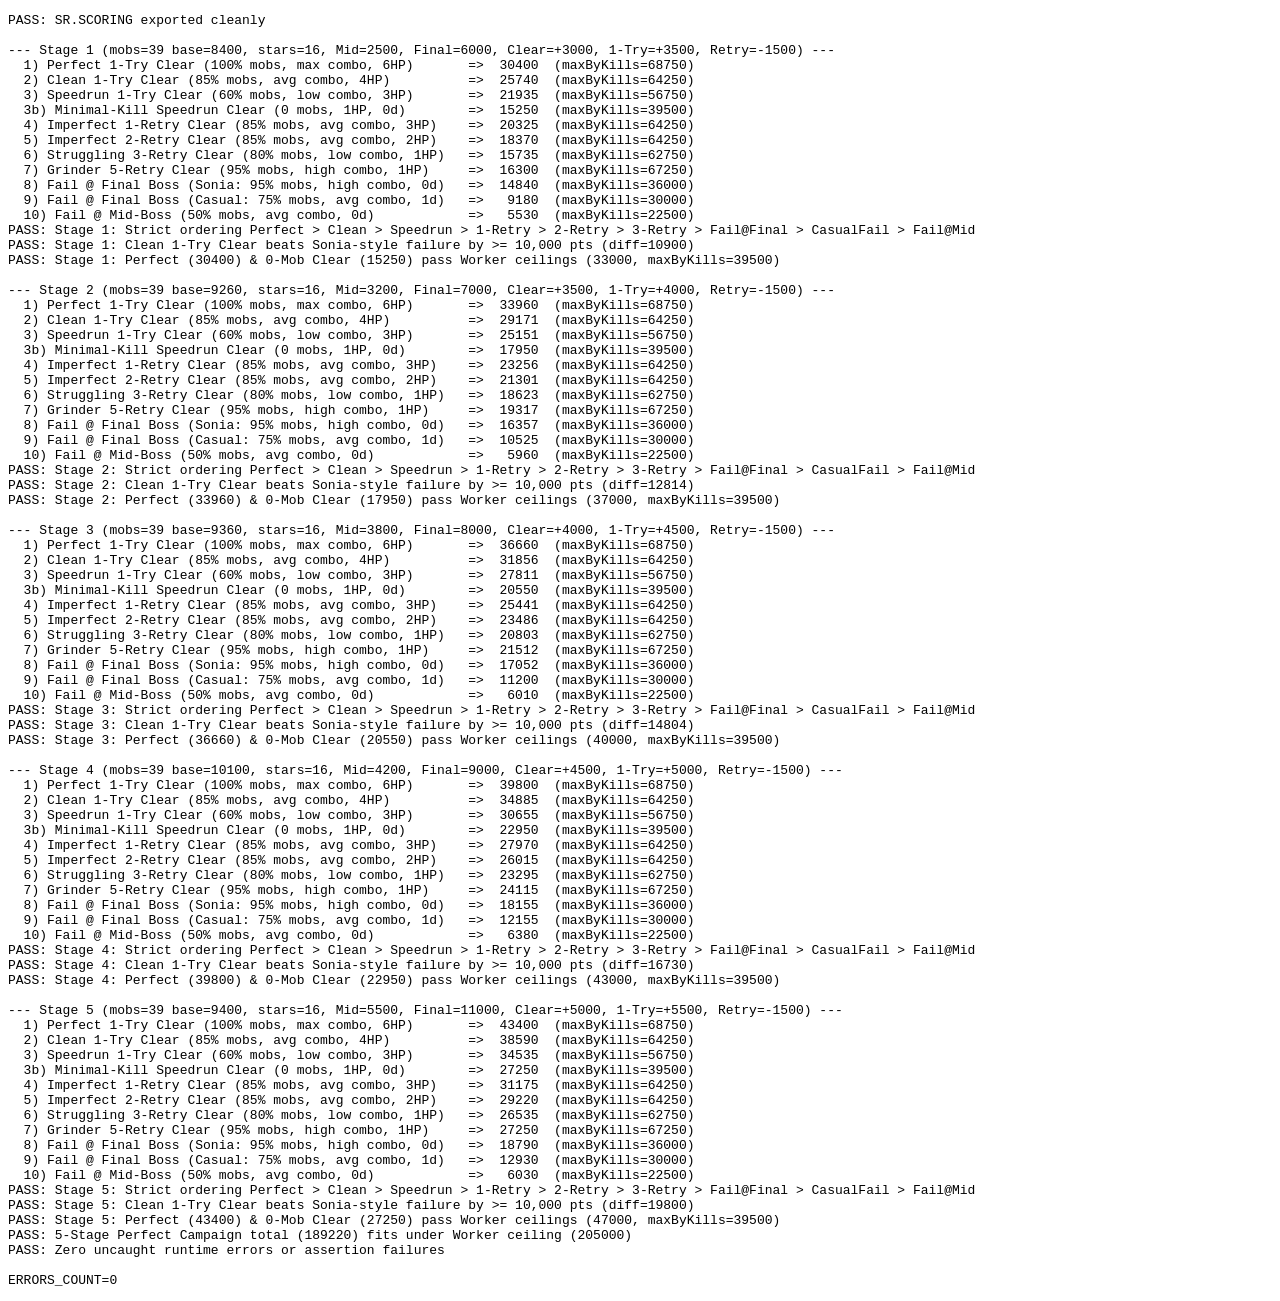
<file: sim/sim_scoring_audit.html>
<!DOCTYPE html>
<html lang="en">
<head>
  <meta charset="UTF-8" />
  <title>Starlight Reverie — Scoring Balance &amp; Imperfect-Scenario Audit</title>
</head>
<body>
  <pre id="sim-output">RUNNING...</pre>

  <script>window.SR = window.SR || {};</script>
  <script src="../js/config.js"></script>
  <script src="../js/enemies.js"></script>
  <script src="../js/bosses.js"></script>
  <script src="../js/level.js"></script>

  <script>
    (function () {
      const out = [];
      const errors = [];
      window.addEventListener('error', (ev) => errors.push(ev.message || String(ev)));
      function assert(cond, msg) {
        out.push((cond ? 'PASS: ' : 'FAIL: ') + msg);
        if (!cond) errors.push('ASSERTION FAILED: ' + msg);
      }

      try {
        const sc = SR.SCORING;
        assert(!!sc && sc.retryPenalty === 1500 && sc.comboCap === 20 && sc.comboPerStack === 5,
          'SR.SCORING exported cleanly');

        // Mirror Cloudflare Worker limits so frontend & backend never drift out of sync
        const WORKER_CEILINGS = {
          campaign: 205000,
          stage_1: 33000,
          stage_2: 37000,
          stage_3: 40000,
          stage_4: 43000,
          stage_5: 47000
        };

        const scenarios = [
          { key: 'perfect',   name: '1) Perfect 1-Try Clear (100% mobs, max combo, 6HP)',    kf: 1.00, cb: 20, sf: 1.00, df: 10, mid: 1, fin: 1, d: 0, hp: 6 },
          { key: 'clean',     name: '2) Clean 1-Try Clear (85% mobs, avg combo, 4HP)',       kf: 0.85, cb: 10, sf: 0.65, df: 5,  mid: 1, fin: 1, d: 0, hp: 4 },
          { key: 'speedrun',  name: '3) Speedrun 1-Try Clear (60% mobs, low combo, 3HP)',    kf: 0.60, cb: 5,  sf: 0.40, df: 3,  mid: 1, fin: 1, d: 0, hp: 3 },
          { key: 'zeroMob',   name: '3b) Minimal-Kill Speedrun Clear (0 mobs, 1HP, 0d)',     kf: 0.00, cb: 0,  sf: 0.00, df: 0,  mid: 1, fin: 1, d: 0, hp: 1 },
          { key: 'retry1',    name: '4) Imperfect 1-Retry Clear (85% mobs, avg combo, 3HP)', kf: 0.85, cb: 9,  sf: 0.65, df: 5,  mid: 1, fin: 1, d: 1, hp: 3 },
          { key: 'retry2',    name: '5) Imperfect 2-Retry Clear (85% mobs, avg combo, 2HP)', kf: 0.85, cb: 8,  sf: 0.65, df: 4,  mid: 1, fin: 1, d: 2, hp: 2 },
          { key: 'retry3',    name: '6) Struggling 3-Retry Clear (80% mobs, low combo, 1HP)',kf: 0.80, cb: 6,  sf: 0.55, df: 4,  mid: 1, fin: 1, d: 3, hp: 1 },
          { key: 'grinder5',  name: '7) Grinder 5-Retry Clear (95% mobs, high combo, 1HP)',  kf: 0.95, cb: 15, sf: 0.80, df: 8,  mid: 1, fin: 1, d: 5, hp: 1 },
          { key: 'failSonia', name: '8) Fail @ Final Boss (Sonia: 95% mobs, high combo, 0d)',kf: 0.95, cb: 17, sf: 0.80, df: 6,  mid: 1, fin: 0, d: 0, hp: 0 },
          { key: 'failCas',   name: '9) Fail @ Final Boss (Casual: 75% mobs, avg combo, 1d)',kf: 0.75, cb: 8,  sf: 0.50, df: 3,  mid: 1, fin: 0, d: 1, hp: 0 },
          { key: 'failMid',   name: '10) Fail @ Mid-Boss (50% mobs, avg combo, 0d)',         kf: 0.50, cb: 8,  sf: 0.40, df: 2,  mid: 0, fin: 0, d: 0, hp: 0 }
        ];

        function instantiateBoss(arena) {
          if (arena.bossClass === 'golem') return new SR.MidBoss(arena);
          if (arena.bossClass === 'human') return new SR.HumanBoss(arena);
          return new SR.FinalBoss(arena);
        }

        let perfectCampaignTotal = sc.fullCampaignBonus;
        for (let sIdx = 0; sIdx < 5; sIdx++) {
          const level = SR.createLevel(sIdx);
          const mobTotal = level.enemySpawns.reduce((acc, sp) => acc + SR.ENEMY_ARCHETYPES[sp.type].score, 0);
          const mobCount = level.enemySpawns.length;
          const starCount = level.pickups.filter((pk) => pk.kind === 'star').length;
          const midBoss = instantiateBoss(level.bossArenas.midboss);
          const finBoss = instantiateBoss(level.bossArenas.finalboss);

          const boardKey = `stage_${sIdx + 1}`;
          out.push(`\n--- Stage ${sIdx + 1} (mobs=${mobCount} base=${mobTotal}, stars=${starCount}, Mid=${midBoss.score}, Final=${finBoss.score}, Clear=+${sc.stageClearBonus[sIdx]}, 1-Try=+${sc.oneTryBonus[sIdx]}, Retry=-${sc.retryPenalty}) ---`);

          const byKey = {};
          for (const scen of scenarios) {
            const mobKills = Math.round(mobCount * scen.kf);
            const kills = mobKills + scen.mid + scen.fin;
            const mobPts = Math.round(mobTotal * scen.kf);
            const comboPts = mobKills * (Math.min(scen.cb, sc.comboCap) * sc.comboPerStack);
            const starPts = Math.round(starCount * scen.sf) * 75;
            const defPts = scen.df * 40;
            const bossPts = scen.mid * midBoss.score + scen.fin * finBoss.score;
            const clearBonus = scen.fin === 1 ? sc.stageClearBonus[sIdx] : 0;
            const oneTryBonus = (scen.fin === 1 && scen.d === 0) ? sc.oneTryBonus[sIdx] : 0;
            const hpBonus = scen.fin === 1 ? scen.hp * sc.hpBonusPerHp : 0;
            const penalty = scen.d * sc.retryPenalty;
            const total = Math.max(0, mobPts + comboPts + starPts + defPts + bossPts + clearBonus + oneTryBonus + hpBonus - penalty);
            const maxByKills = kills * 750 + scen.fin * 30500 + 7500;
            byKey[scen.key] = { total, maxByKills, kills };
            out.push(`  ${scen.name.padEnd(56)} => ${String(total).padStart(6)}  (maxByKills=${maxByKills})`);
          }

          perfectCampaignTotal += byKey.perfect.total;

          assert(byKey.perfect.total > byKey.clean.total &&
                 byKey.clean.total > byKey.speedrun.total &&
                 byKey.speedrun.total > byKey.retry1.total &&
                 byKey.retry1.total > byKey.retry2.total &&
                 byKey.retry2.total > byKey.retry3.total &&
                 byKey.retry3.total > byKey.failSonia.total &&
                 byKey.failSonia.total > byKey.failCas.total &&
                 byKey.failCas.total > byKey.failMid.total,
            `Stage ${sIdx + 1}: Strict ordering Perfect > Clean > Speedrun > 1-Retry > 2-Retry > 3-Retry > Fail@Final > CasualFail > Fail@Mid`);

          assert(byKey.clean.total - byKey.failSonia.total >= 10000,
            `Stage ${sIdx + 1}: Clean 1-Try Clear beats Sonia-style failure by >= 10,000 pts (diff=${byKey.clean.total - byKey.failSonia.total})`);

          assert(byKey.perfect.total <= WORKER_CEILINGS[boardKey] &&
                 byKey.perfect.total <= byKey.perfect.maxByKills &&
                 byKey.zeroMob.total <= byKey.zeroMob.maxByKills,
            `Stage ${sIdx + 1}: Perfect (${byKey.perfect.total}) & 0-Mob Clear (${byKey.zeroMob.total}) pass Worker ceilings (${WORKER_CEILINGS[boardKey]}, maxByKills=${byKey.zeroMob.maxByKills})`);
        }

        assert(perfectCampaignTotal <= WORKER_CEILINGS.campaign,
          `5-Stage Perfect Campaign total (${perfectCampaignTotal}) fits under Worker ceiling (${WORKER_CEILINGS.campaign})`);

        assert(errors.length === 0, 'Zero uncaught runtime errors or assertion failures');
      } catch (e) {
        errors.push('FATAL: ' + (e && e.stack ? e.stack : String(e)));
      } finally {
        out.push('\nERRORS_COUNT=' + errors.length);
        if (errors.length) out.push(errors.join('\n'));
        document.getElementById('sim-output').textContent = out.join('\n');
      }
    })();
  </script>
</body>
</html>
</file>
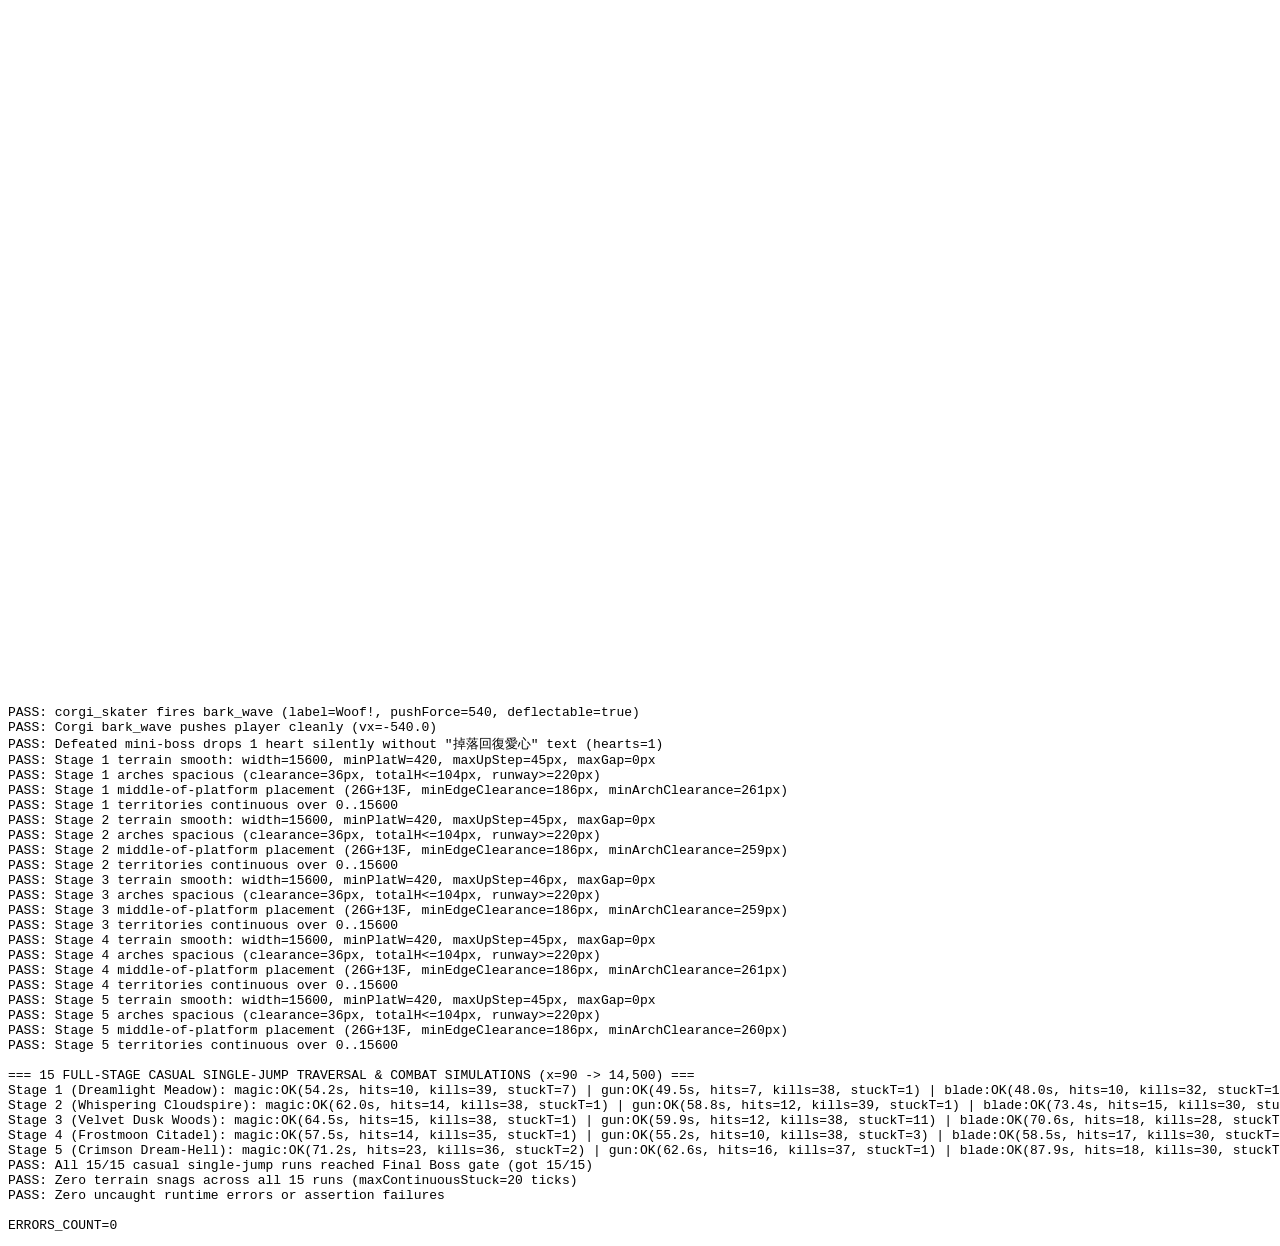
<file: sim/sim_terrain_audit.html>
<!DOCTYPE html>
<html lang="en">
<head>
  <meta charset="UTF-8" />
  <title>Starlight Reverie — Terrain, Corgi Bark & Traversal Audit</title>
</head>
<body>
  <canvas id="sim-canvas" width="1200" height="680"></canvas>
  <pre id="sim-output">RUNNING...</pre>

  <script>
    window.SR = window.SR || {};
    SR.audio = {
      init() {}, play() {}, jump() {}, land() {}, shoot() {}, castMagic() {},
      slash() {}, ultimate() {}, hit() {}, playerHurt() {}, enemyDefeat() {},
      pickup() {}, checkpoint() {}, bossAlert() {}, victory() {}, deflect() {},
      slide() {}, special() {}, setBgmMode() {}, stopBgm() {}, toggleMute() { return false; },
      lightningCharge() {}, lightningStrike() {}, katanaGlint() {}, bark() {}, meow() {},
      stockBell() {}, sneeze() {}, wokSizzle() {}, bounce() {}
    };
  </script>
  <script src="../js/config.js"></script>
  <script src="../js/particles.js"></script>
  <script src="../js/weather.js"></script>
  <script src="../js/combat.js"></script>
  <script src="../js/player.js"></script>
  <script src="../js/enemies.js"></script>
  <script src="../js/bosses.js"></script>
  <script src="../js/level.js"></script>
  <script src="../js/render-world.js"></script>
  <script src="../js/render-entities.js"></script>

  <script>
    (function () {
      const out = [];
      const errors = [];
      window.addEventListener('error', (ev) => errors.push(ev.message || String(ev)));

      function assert(cond, msg) {
        out.push((cond ? 'PASS: ' : 'FAIL: ') + msg);
        if (!cond) errors.push('ASSERTION FAILED: ' + msg);
      }

      let seed = 777123;
      const origRandom = Math.random;
      function setSeed(s) { seed = s >>> 0; }
      Math.random = function () {
        seed = (seed * 1664525 + 1013904223) >>> 0;
        return seed / 4294967296;
      };

      const DT = 1 / 60;

      // ==================== TEST 1: Corgi Skater Bark Sound Wave Attack ====================
      {
        const level = SR.createLevel(2);
        const player = new SR.Player('magic', 8650, 480);
        const corgi = new SR.Enemy({
          type: 'corgi_skater', x: 8950, y: 436, patrolMin: 8780, patrolMax: 9220
        }, level.meta);
        corgi.dashCd = 3.0;
        corgi.barkCd = 0;

        const g = {
          state: 'playing', time: 0, level, player, enemies: [corgi],
          playerProjectiles: [], enemyProjectiles: [], activeArena: null, activeBoss: null,
          cheats: { godMode: false, onePunch: false }, addShake() {}
        };

        let barkWave = null;
        for (let i = 0; i < 60; i++) {
          g.time += DT;
          corgi.update(DT, player, level, g);
          barkWave = g.enemyProjectiles.find(p => p.kind === 'bark_wave');
          if (barkWave) break;
        }
        assert(!!barkWave && barkWave.soundLabel === 'Woof!' && barkWave.pushForce > 0 && barkWave.deflectable === true,
          `corgi_skater fires bark_wave (label=${barkWave && barkWave.soundLabel}, pushForce=${barkWave && barkWave.pushForce}, deflectable=${barkWave && barkWave.deflectable})`);

        const oldVx = player.vx;
        barkWave.x = player.cx;
        barkWave.y = player.cy;
        SR.Combat.updateEnemyProjectiles(g, DT);
        assert(player.vx !== oldVx && Math.abs(player.vx) > 400,
          `Corgi bark_wave pushes player cleanly (vx=${player.vx.toFixed(1)})`);
      }

      // ==================== TEST 2: Silent Mini-Boss Heart Drop (No "掉落回復愛心" String) ====================
      {
        SR.particles.clearCombat();
        const level = SR.createLevel(0);
        const shiba = new SR.Enemy({ type: 'shiba_samurai', x: 4660, y: 528, patrolMin: 4465, patrolMax: 4855 }, level.meta);
        const g = {
          level,
          player: new SR.Player('gun', 4500, 572),
          enemies: [shiba],
          score: 0, kills: 0, combo: 0, runFinalized: false, time: 1,
          cheats: { godMode: false, onePunch: false },
          onEnemyKilled(e) {
            if (!e.isBossSummon && !g.runFinalized) {
              g.kills++;
              g.score += e.score + Math.min(g.combo, 25) * 15;
            }
            if (e.isElite) {
              g.level.pickups.push({
                id: SR.nextEntityId(), x: e.cx, y: Math.min(e.y + e.h - 22, 553),
                kind: 'heart', collected: false, bobPhase: 0
              });
            }
          }
        };
        const beforePk = level.pickups.length;
        shiba.takeDamage(9999, g.player.cx, true, g);
        const droppedHearts = level.pickups.slice(beforePk).filter(p => p.kind === 'heart');
        const hasDropText = SR.particles.texts.some(t => t.text && t.text.includes('掉落回復愛心'));
        assert(droppedHearts.length === 1 && !hasDropText,
          `Defeated mini-boss drops 1 heart silently without "掉落回復愛心" text (hearts=${droppedHearts.length})`);
      }

      // ==================== TEST 3: Terrain Geometric Invariants Across All 5 Stages ====================
      for (let sIdx = 0; sIdx < 5; sIdx++) {
        const lvl = SR.createLevel(sIdx);
        const walkSolids = lvl.solids.filter(s => s.kind !== 'wall' && s.kind !== 'arch').sort((a, b) => a.x - b.x);
        const arches = lvl.solids.filter(s => s.kind === 'arch');

        const minWidth = Math.min(...walkSolids.map(s => s.w));
        let maxUpStep = 0;
        let maxGap = 0;
        for (let i = 1; i < walkSolids.length; i++) {
          const prev = walkSolids[i - 1];
          const cur = walkSolids[i];
          const up = prev.y - cur.y;
          if (up > maxUpStep) maxUpStep = up;
          const gap = cur.x - (prev.x + prev.w);
          if (gap > maxGap) maxGap = gap;
        }

        let archValid = arches.length === 2;
        for (const a of arches) {
          const floor = walkSolids.find(s => a.x >= s.x && (a.x + a.w) <= (s.x + s.w));
          if (!floor) { archValid = false; break; }
          const clearance = floor.y - (a.y + a.h);
          const totalHeight = floor.y - a.y;
          const leftRunway = a.x - Math.max(0, floor.x);
          const rightRunway = (floor.x + floor.w) - (a.x + a.w);
          if (Math.abs(clearance - 36) > 1 || totalHeight > 104 || leftRunway < 220 || rightRunway < 220) {
            archValid = false;
          }
        }

        const groundSpawns = lvl.enemySpawns.filter(sp => !(SR.ENEMY_ARCHETYPES[sp.type] && SR.ENEMY_ARCHETYPES[sp.type].flying));
        const flyingSpawns = lvl.enemySpawns.filter(sp => (SR.ENEMY_ARCHETYPES[sp.type] && SR.ENEMY_ARCHETYPES[sp.type].flying));

        let enemyPlacementOk = groundSpawns.length === 26 && flyingSpawns.length === 13;
        let minEdgeClearance = Infinity;
        let minArchClearance = Infinity;
        for (const sp of groundSpawns) {
          const ew = SR.ENEMY_ARCHETYPES[sp.type].w;
          const ecx = sp.x + ew * 0.5;
          const floor = walkSolids.find(s => ecx >= s.x && ecx <= s.x + s.w);
          if (!floor) { enemyPlacementOk = false; continue; }
          const leftDist = sp.x - Math.max(0, floor.x);
          const rightDist = (floor.x + floor.w) - (sp.x + ew);
          minEdgeClearance = Math.min(minEdgeClearance, leftDist, rightDist);
          if (leftDist < 120 || rightDist < 120) enemyPlacementOk = false;
          if (sp.patrolMin < Math.max(0, floor.x) + 60 || sp.patrolMax > floor.x + floor.w - 60) enemyPlacementOk = false;

          for (const a of arches) {
            if (ecx < a.x) {
              const d = a.x - (sp.x + ew);
              minArchClearance = Math.min(minArchClearance, d);
              if (d < 200) enemyPlacementOk = false;
              if (sp.patrolMax > a.x - 55) enemyPlacementOk = false;
            } else if (ecx > a.x + a.w) {
              const d = sp.x - (a.x + a.w);
              minArchClearance = Math.min(minArchClearance, d);
              if (d < 200) enemyPlacementOk = false;
              if (sp.patrolMin < a.x + a.w + 55) enemyPlacementOk = false;
            } else {
              enemyPlacementOk = false;
            }
          }
        }

        const terrContinuous = lvl.territories[0].startX === 0 &&
          lvl.territories[lvl.territories.length - 1].endX >= lvl.width &&
          lvl.width === 15600;

        assert(minWidth >= 420 && maxUpStep <= 50 && maxGap <= 0,
          `Stage ${sIdx + 1} terrain smooth: width=${lvl.width}, minPlatW=${minWidth}, maxUpStep=${maxUpStep}px, maxGap=${maxGap}px`);
        assert(archValid, `Stage ${sIdx + 1} arches spacious (clearance=36px, totalH<=104px, runway>=220px)`);
        assert(enemyPlacementOk,
          `Stage ${sIdx + 1} middle-of-platform placement (26G+13F, minEdgeClearance=${Math.round(minEdgeClearance)}px, minArchClearance=${Math.round(minArchClearance)}px)`);
        assert(terrContinuous, `Stage ${sIdx + 1} territories continuous over 0..15600`);
      }

      // ==================== TEST 4: 15 Full-Stage Casual Single-Jump Traversal & Combat Simulations ====================
      function runStageTraversalSim(charId, stageIdx) {
        setSeed(30000 + stageIdx * 500 + (charId === 'magic' ? 1 : charId === 'gun' ? 2 : 3));
        const level = SR.createLevel(stageIdx);
        const player = new SR.Player(charId, level.spawn.x, level.spawn.y);
        const enemies = level.enemySpawns.map(sp => new SR.Enemy(sp, level.meta));

        const g = {
          state: 'playing', time: 0, level, player, enemies,
          playerProjectiles: [], enemyProjectiles: [], activeArena: null, activeBoss: null,
          camX: 0, camY: 0, shakeX: 0, shakeY: 0, hitstop: 0,
          combo: 0, score: 0, kills: 0, deflectScoredCount: 0, runFinalized: false,
          cheats: { godMode: false, onePunch: false },
          addShake() {},
          registerHitCombo() { g.combo++; },
          applyPlayerMelee(hitbox, dmg, facing, isHeavy) {
            return SR.Combat.applyPlayerMelee(g, hitbox, dmg, facing, isHeavy);
          },
          addDeflectScore() {},
          onEnemyKilled(e) {
            g.kills++;
            if (e.isElite || (player.hp < player.maxHp && Math.random() < 0.32)) {
              level.pickups.push({
                id: SR.nextEntityId(), x: e.cx, y: Math.min(e.y + e.h - 22, 553),
                kind: 'heart', collected: false, bobPhase: 0
              });
            }
          },
          onBossDefeated(boss) {
            boss.arena.defeated = true;
            boss.arena.active = false;
            g.activeArena = null;
            g.activeBoss = null;
          }
        };

        let jumpHold = 0;
        let stuckTicks = 0;
        let prevX = player.x;
        let maxContinuousStuck = 0;
        let hitsTaken = 0;

        for (let step = 0; step < 60 * 140; step++) {
          g.time += DT;
          if (jumpHold > 0) jumpHold -= DT;

          const mid = level.bossArenas.midboss;
          if (mid && !mid.defeated && !mid.active && player.cx >= mid.triggerX) {
            mid.active = true;
            g.activeArena = mid;
            g.activeBoss = mid.bossClass === 'golem' ? new SR.MidBoss(mid) : new SR.FinalBoss(mid);
            g.enemies.push(g.activeBoss);
          }
          if (player.cx >= level.bossArenas.finalboss.triggerX) {
            return {
              reachedEnd: true, time: g.time, hp: player.hp, hitsTaken,
              kills: g.kills, maxContinuousStuck
            };
          }

          const blockedAhead = level.solids.some(s =>
            s.kind !== 'wall' && s.kind !== 'arch' &&
            s.x >= player.x + player.w - 4 && s.x <= player.x + player.w + 36 &&
            s.y < player.y + player.h - 4
          );
          const nearArch = level.solids.some(s =>
            s.kind === 'arch' && s.x >= player.x - 10 && s.x <= player.x + player.w + 48
          );

          let target = g.activeBoss && !g.activeBoss.dead ? g.activeBoss : null;
          let bestD = target ? Math.hypot(target.cx - player.cx, target.cy - player.cy) : 9999;
          for (const e of g.enemies) {
            if (e.dead) continue;
            const d = Math.hypot(e.cx - player.cx, e.cy - player.cy);
            if (d < 460 && (!target || d < bestD)) {
              bestD = d;
              target = e;
            }
          }

          let moveRight = true;
          let moveLeft = false;
          if (g.activeArena) {
            if (player.x > g.activeArena.maxX - 180) { moveRight = false; moveLeft = true; }
            else if (player.x < g.activeArena.minX + 120) { moveRight = true; moveLeft = false; }
            else if (target && Math.abs(target.cx - player.cx) < (charId === 'blade' ? 85 : 220)) {
              moveRight = player.cx >= target.cx;
              moveLeft = !moveRight;
            }
          }

          const jumpPressed = (blockedAhead || (g.activeBoss && !g.activeBoss.dead && g.enemyProjectiles.some(ep => Math.hypot(ep.x - player.cx, ep.y - player.cy) < 130))) &&
            player.onGround && jumpHold <= 0 && !nearArch;
          if (jumpPressed) jumpHold = 0.28;

          const input = {
            left: moveLeft, right: moveRight, up: false, down: false, aimUp: false, aimDown: false,
            aimMode: 'mouse',
            mouseWorldX: target ? target.cx : player.cx + 220,
            mouseWorldY: target ? target.cy : player.shoulderY,
            jumpHeld: jumpHold > 0,
            jumpPressed,
            downPressed: false,
            slidePressed: nearArch && player.onGround && !player.sliding && player.slideCooldown <= 0,
            slideHeld: nearArch,
            attackHeld: !!target && (charId !== 'blade' || bestD < 190 || player.comboStep > 0),
            skillPressed: !!target && player.skillCharges > 0 && player.skillCastGap <= 0 && (charId !== 'blade' || bestD > 95),
            ultimatePressed: !!target && bestD < 480 && player.ultimateTimer <= 0 && (target.isBoss || target.isElite)
          };

          const oldHp = player.hp;
          player.update(DT, input, level, g);
          for (const e of g.enemies) {
            if (e.dead) continue;
            e.update(DT, player, level, g);
            const cbox = { x: e.x + 5, y: e.y + 5, w: e.w - 10, h: e.h - 10 };
            if (SR.aabb(cbox, player)) {
              player.takeDamage(1, player.cx >= e.cx ? 1 : -1, g, false, SR.Combat.isEnemyDashing(e) ? 'dash' : 'contact');
            }
          }
          for (const pk of level.pickups) {
            if (!pk.collected && Math.hypot(player.cx - pk.x, player.cy - pk.y) < 36) {
              pk.collected = true;
              if (pk.kind === 'heart') player.hp = Math.min(player.maxHp, player.hp + 2);
            }
          }
          SR.Combat.updatePlayerProjectiles(g, DT);
          SR.Combat.updateEnemyProjectiles(g, DT);
          SR.particles.update(DT, 0);
          g.camX = SR.clamp(player.x - 450, 0, level.width - 1200);

          if (player.hp < oldHp) hitsTaken += (oldHp - player.hp);
          if (player.hp <= 0) {
            player.hp = player.maxHp;
            player.invulnTimer = 1.0;
          }

          if (!g.activeArena) {
            if (Math.abs(player.x - prevX) < 0.2) {
              stuckTicks++;
              if (stuckTicks > maxContinuousStuck) maxContinuousStuck = stuckTicks;
            } else {
              stuckTicks = 0;
            }
          } else {
            stuckTicks = 0;
          }
          prevX = player.x;
        }
        return { reachedEnd: false, x: player.x, time: g.time, hp: player.hp, hitsTaken, kills: g.kills, maxContinuousStuck };
      }

      out.push('\n=== 15 FULL-STAGE CASUAL SINGLE-JUMP TRAVERSAL & COMBAT SIMULATIONS (x=90 -> 14,500) ===');
      const heroes = ['magic', 'gun', 'blade'];
      let reachedCount = 0;
      let maxStuckOverall = 0;
      for (let s = 0; s < 5; s++) {
        const line = [];
        for (const h of heroes) {
          const r = runStageTraversalSim(h, s);
          if (r.reachedEnd) reachedCount++;
          if (r.maxContinuousStuck > maxStuckOverall) maxStuckOverall = r.maxContinuousStuck;
          line.push(`${h}:${r.reachedEnd ? 'OK' : 'STUCK@' + Math.round(r.x)}(${r.time.toFixed(1)}s, hits=${r.hitsTaken}, kills=${r.kills}, stuckT=${r.maxContinuousStuck})`);
        }
        out.push(`Stage ${s + 1} (${SR.MAPS[s].name}): ${line.join(' | ')}`);
      }
      assert(reachedCount === 15, `All 15/15 casual single-jump runs reached Final Boss gate (got ${reachedCount}/15)`);
      assert(maxStuckOverall < 25, `Zero terrain snags across all 15 runs (maxContinuousStuck=${maxStuckOverall} ticks)`);

      Math.random = origRandom;
      assert(errors.length === 0, 'Zero uncaught runtime errors or assertion failures');
      out.push('\nERRORS_COUNT=' + errors.length);
      if (errors.length) out.push(errors.join('\n'));
      document.getElementById('sim-output').textContent = out.join('\n');
    })();
  </script>
</body>
</html>
</file>
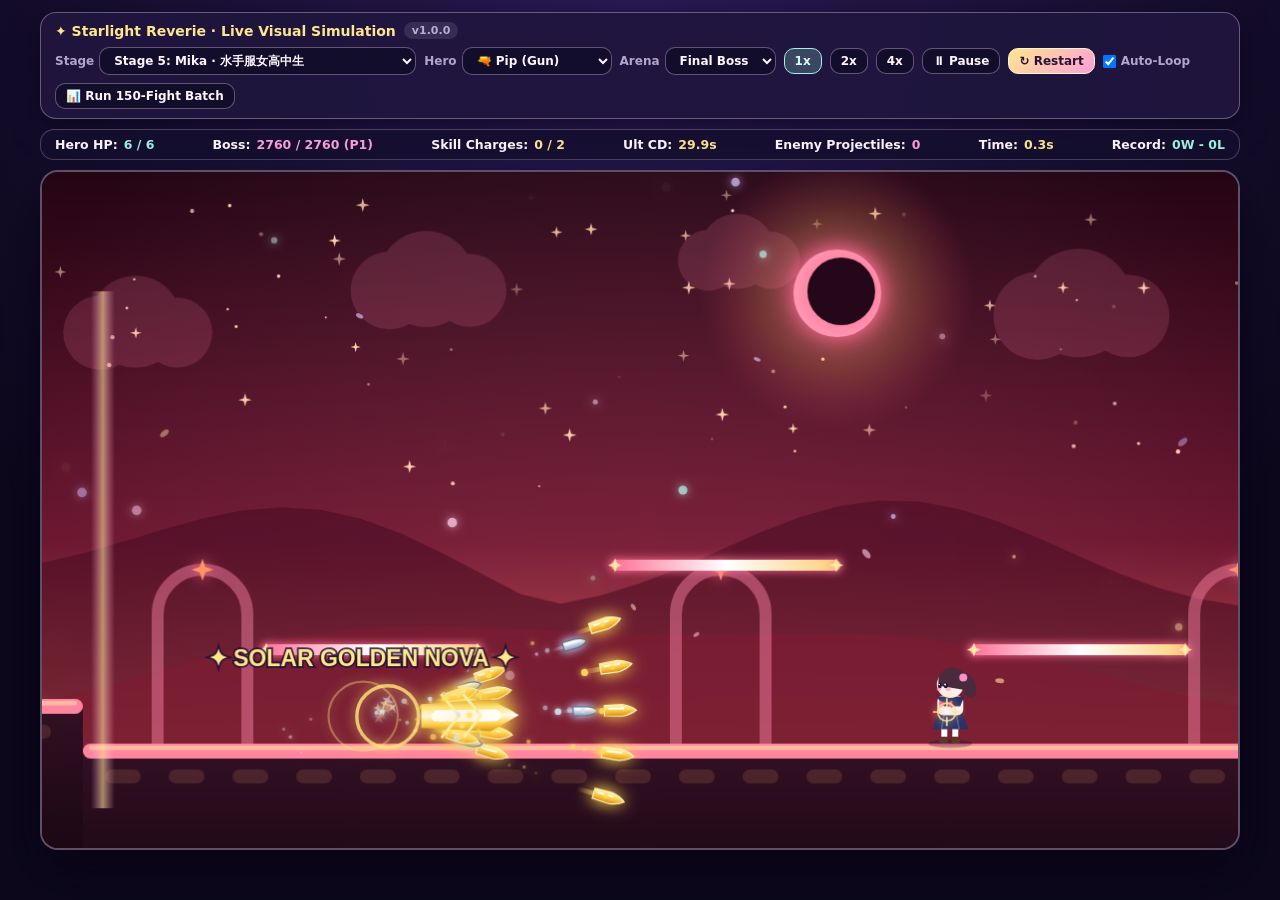
<file: sim/visual_sim.html>
<!DOCTYPE html>
<html lang="en">
<head>
  <meta charset="UTF-8" />
  <meta name="viewport" content="width=device-width, initial-scale=1.0" />
  <title>Starlight Reverie · Live Visual Simulation</title>
  <style>
    :root {
      --bg: #120c26;
      --panel: rgba(31, 22, 62, 0.94);
      --border: rgba(255, 220, 248, 0.34);
      --gold: #ffe58f;
      --mint: #9cf5e3;
      --pink: #ff9fd6;
      --text: #fff5fc;
      --muted: rgba(235, 222, 255, 0.72);
    }
    * { box-sizing: border-box; margin: 0; padding: 0; }
    body {
      background: radial-gradient(circle at 50% 0%, #2a1a56, #0d081c 72%);
      color: var(--text);
      font-family: "Quicksand", "Microsoft JhengHei", system-ui, sans-serif;
      min-height: 100vh;
      display: flex;
      flex-direction: column;
      align-items: center;
      padding: 12px 16px 24px;
      gap: 10px;
    }
    .sim-toolbar {
      width: min(1200px, 100%);
      display: flex;
      flex-wrap: wrap;
      align-items: center;
      justify-content: space-between;
      gap: 8px;
      padding: 9px 14px;
      border-radius: 16px;
      background: var(--panel);
      border: 1.5px solid var(--border);
      box-shadow: 0 10px 28px rgba(8, 4, 24, 0.55);
    }
    .sim-title-group {
      display: flex;
      align-items: center;
      gap: 8px;
      font-weight: 800;
      font-size: 14px;
      color: var(--gold);
    }
    .sim-ver {
      font-size: 11px;
      padding: 2px 8px;
      border-radius: 999px;
      background: rgba(255, 255, 255, 0.1);
      color: var(--muted);
    }
    .sim-controls {
      display: flex;
      flex-wrap: wrap;
      align-items: center;
      gap: 8px;
    }
    .sim-controls label {
      display: inline-flex;
      align-items: center;
      gap: 5px;
      font-size: 12px;
      font-weight: 700;
      color: var(--muted);
    }
    select, button {
      font-family: inherit;
      font-size: 12px;
      font-weight: 700;
      border-radius: 10px;
      border: 1.5px solid var(--border);
      background: rgba(18, 12, 42, 0.85);
      color: var(--text);
      padding: 5px 10px;
      cursor: pointer;
    }
    button:hover { border-color: var(--gold); }
    button.primary {
      background: linear-gradient(135deg, #ffe58f, #ff9fd6);
      color: #24133e;
      border-color: #fff6d6;
      font-weight: 800;
    }
    button.active-spd {
      background: rgba(156, 245, 227, 0.22);
      border-color: var(--mint);
      color: #d8fff7;
    }
    .sim-telemetry {
      width: min(1200px, 100%);
      display: flex;
      flex-wrap: wrap;
      align-items: center;
      justify-content: space-between;
      gap: 10px;
      padding: 7px 14px;
      border-radius: 14px;
      background: rgba(22, 16, 48, 0.86);
      border: 1px solid rgba(255, 220, 248, 0.24);
      font-size: 12.5px;
      font-weight: 700;
    }
    .tel-item { display: inline-flex; align-items: center; gap: 6px; }
    .tel-val { color: var(--gold); font-variant-numeric: tabular-nums; }
    .tel-mint { color: var(--mint); font-variant-numeric: tabular-nums; }
    .tel-pink { color: var(--pink); font-variant-numeric: tabular-nums; }
    .stage-wrap {
      position: relative;
      width: min(1200px, 100%);
      aspect-ratio: 1200 / 680;
      border-radius: 18px;
      overflow: hidden;
      border: 2px solid var(--border);
      box-shadow: 0 20px 50px rgba(6, 3, 18, 0.72);
      background: #0d081c;
    }
    #sim-canvas {
      width: 100%;
      height: 100%;
      display: block;
    }
    .result-banner {
      position: absolute;
      top: 18px;
      left: 50%;
      transform: translateX(-50%);
      padding: 8px 20px;
      border-radius: 999px;
      font-weight: 800;
      font-size: 15px;
      background: rgba(20, 12, 46, 0.9);
      border: 2px solid var(--gold);
      color: var(--gold);
      box-shadow: 0 8px 24px rgba(0, 0, 0, 0.55);
      pointer-events: none;
    }
    .result-banner.loss { border-color: #ff7a9e; color: #ffb8cc; }
    .hidden { display: none !important; }
    .batch-panel {
      width: min(1200px, 100%);
      padding: 12px 14px;
      border-radius: 14px;
      background: rgba(16, 11, 36, 0.94);
      border: 1.5px solid var(--border);
      font-family: Consolas, monospace;
      font-size: 12px;
      line-height: 1.48;
      white-space: pre-wrap;
      color: #dffef7;
    }
  </style>
</head>
<body>
  <div class="sim-toolbar">
    <div class="sim-title-group">
      <span>✦ Starlight Reverie · Live Visual Simulation</span>
      <span class="sim-ver" id="sim-ver">v1.0.0</span>
    </div>
    <div class="sim-controls">
      <label>Stage
        <select id="sel-stage"></select>
      </label>
      <label>Hero
        <select id="sel-hero">
          <option value="magic">✨ Luna (Magic)</option>
          <option value="gun" selected>🔫 Pip (Gun)</option>
          <option value="blade">⚔️ Lyra (Blade)</option>
        </select>
      </label>
      <label>Arena
        <select id="sel-arena">
          <option value="finalboss" selected>Final Boss</option>
          <option value="midboss">Mid-Boss</option>
        </select>
      </label>
      <button type="button" data-spd="1" class="spd-btn active-spd">1x</button>
      <button type="button" data-spd="2" class="spd-btn">2x</button>
      <button type="button" data-spd="4" class="spd-btn">4x</button>
      <button type="button" id="btn-play-pause">⏸ Pause</button>
      <button type="button" id="btn-restart" class="primary">↻ Restart</button>
      <label><input type="checkbox" id="chk-loop" checked /> Auto-Loop</label>
      <button type="button" id="btn-batch">📊 Run 150-Fight Batch</button>
    </div>
  </div>

  <div class="sim-telemetry">
    <div class="tel-item">Hero HP: <span class="tel-mint" id="tel-hero-hp">6 / 6</span></div>
    <div class="tel-item">Boss: <span class="tel-pink" id="tel-boss-hp">—</span></div>
    <div class="tel-item">Skill Charges: <span class="tel-val" id="tel-charges">2 / 2</span></div>
    <div class="tel-item">Ult CD: <span class="tel-val" id="tel-ult">READY</span></div>
    <div class="tel-item">Enemy Projectiles: <span class="tel-pink" id="tel-projs">0</span></div>
    <div class="tel-item">Time: <span class="tel-val" id="tel-time">0.0s</span></div>
    <div class="tel-item">Record: <span class="tel-mint" id="tel-record">0W - 0L</span></div>
  </div>

  <div class="stage-wrap">
    <canvas id="sim-canvas" width="1200" height="680"></canvas>
    <div id="result-banner" class="result-banner hidden">✦ VICTORY ✦</div>
  </div>

  <pre id="batch-output" class="batch-panel hidden"></pre>

  <script>
    window.SR = window.SR || {};
    SR.audio = {
      init() {}, play() {}, jump() {}, land() {}, shoot() {}, castMagic() {},
      slash() {}, ultimate() {}, hit() {}, playerHurt() {}, enemyDefeat() {},
      pickup() {}, checkpoint() {}, bossAlert() {}, victory() {}, deflect() {},
      slide() {}, special() {}, setBgmMode() {}, stopBgm() {}, toggleMute() { return false; },
      lightningCharge() {}, lightningStrike() {}, katanaGlint() {}, bark() {}, meow() {},
      stockBell() {}, sneeze() {}, wokSizzle() {}, bounce() {}
    };
  </script>
  <script src="../js/config.js"></script>
  <script src="../js/particles.js"></script>
  <script src="../js/weather.js"></script>
  <script src="../js/combat.js"></script>
  <script src="../js/player.js"></script>
  <script src="../js/enemies.js"></script>
  <script src="../js/bosses.js"></script>
  <script src="../js/level.js"></script>
  <script src="../js/render-world.js"></script>
  <script src="../js/render-entities.js"></script>

  <script>
    (function () {
      const DT = 1 / 60;
      const canvas = document.getElementById('sim-canvas');
      const ctx = canvas.getContext('2d');
      const selStage = document.getElementById('sel-stage');
      const selHero = document.getElementById('sel-hero');
      const selArena = document.getElementById('sel-arena');
      const btnPlayPause = document.getElementById('btn-play-pause');
      const btnRestart = document.getElementById('btn-restart');
      const chkLoop = document.getElementById('chk-loop');
      const btnBatch = document.getElementById('btn-batch');
      const batchOutput = document.getElementById('batch-output');
      const resultBanner = document.getElementById('result-banner');

      document.getElementById('sim-ver').textContent = SR.GAME_VERSION || 'v1.0.0';

      SR.MAPS.forEach((m, idx) => {
        const opt = document.createElement('option');
        opt.value = String(idx);
        opt.textContent = `Stage ${idx + 1}: ${m.bossTitle}`;
        if (idx === 4) opt.selected = true;
        selStage.appendChild(opt);
      });

      let speed = 1;
      let paused = false;
      let wins = 0;
      let losses = 0;
      let game = null;
      let botState = null;
      let fightEnded = false;
      let restartTimer = 0;

      function createBossGame(charId, stageIdx, arenaKind) {
        const level = SR.createLevel(stageIdx);
        const arena = level.bossArenas[arenaKind];
        arena.active = true;
        const player = new SR.Player(charId, arena.minX + 180, 575);
        let boss;
        if (arena.bossClass === 'golem') boss = new SR.MidBoss(arena);
        else if (arena.bossClass === 'human') boss = new SR.HumanBoss(arena);
        else boss = new SR.FinalBoss(arena);

        SR.particles.clearCombat();
        if (SR.weather) SR.weather.reset(level.meta);

        return {
          state: 'playing',
          time: 0,
          level,
          player,
          enemies: [boss],
          playerProjectiles: [],
          enemyProjectiles: [],
          activeArena: arena,
          activeBoss: boss,
          camX: arena.minX - 60,
          camY: 0,
          shakeMag: 0,
          shakeX: 0,
          shakeY: 0,
          hitstop: 0,
          combo: 0,
          comboTimer: 0,
          score: 0,
          kills: 0,
          deflectScoredCount: 0,
          runFinalized: false,
          aimMode: 'mouse',
          mouse: { x: 800, y: 340, inside: true },
          cheats: { godMode: false, onePunch: false },
          bossDefeatedCalled: false,
          addShake(m) { this.shakeMag = Math.max(this.shakeMag || 0, m || 0); },
          registerHitCombo() { this.combo++; },
          applyPlayerMelee(hitbox, dmg, facing, isHeavy) {
            return SR.Combat.applyPlayerMelee(this, hitbox, dmg, facing, isHeavy);
          },
          addDeflectScore(pts) {
            if (!this.runFinalized && this.deflectScoredCount < 10) {
              this.deflectScoredCount++;
              this.score += pts;
            }
          },
          onEnemyKilled(e) {
            if (e.isElite) {
              this.level.pickups.push({
                id: SR.nextEntityId(), x: e.cx, y: Math.min(e.y + e.h - 22, 553),
                kind: 'heart', collected: false, bobPhase: 0
              });
            }
          },
          onBossDefeated() { this.bossDefeatedCalled = true; }
        };
      }

      function computeBotInput(g, st) {
        const p = g.player;
        const boss = g.activeBoss;
        const arena = g.activeArena;
        const charId = p.charId;

        st.strafeTimer -= DT;
        if (st.slideCd > 0) st.slideCd -= DT;
        if (st.jumpHold > 0) st.jumpHold -= DT;

        let target = boss;
        let bestDist = Math.hypot(boss.cx - p.cx, boss.cy - p.cy);
        for (const e of g.enemies) {
          if (e.dead || e === boss) continue;
          const d = Math.hypot(e.cx - p.cx, e.cy - p.cy);
          if (d < bestDist - 80) { bestDist = d; target = e; }
        }

        let incomingThreat = false;
        let waveThreat = false;
        for (const ep of g.enemyProjectiles) {
          const d = Math.hypot(ep.x - p.cx, ep.y - p.cy);
          if (d < 165) { incomingThreat = true; if (ep.kind === 'wave') waveThreat = true; }
        }
        if (SR.Combat.isEnemyDashing(boss) && Math.abs(boss.cx - p.cx) < 280) {
          incomingThreat = true; waveThreat = true;
        }

        const idealDist = charId === 'blade' ? 115 : (charId === 'gun' ? 310 : 340);
        const distX = target.cx - p.cx;
        let move = 0;
        if (Math.abs(distX) > idealDist + 55) move = Math.sign(distX);
        else if (Math.abs(distX) < idealDist - 55) move = -Math.sign(distX);
        else {
          if (st.strafeTimer <= 0) { st.strafeDir *= -1; st.strafeTimer = 0.65 + Math.random() * 0.6; }
          move = st.strafeDir;
        }
        if (p.x < arena.minX + 75) move = 1;
        if (p.x + p.w > arena.maxX - 75) move = -1;

        if (boss.meteors) {
          for (const m of boss.meteors) {
            if (!m.fired && m.warnTimer < 0.35 && Math.abs(m.x - p.cx) < 42) {
              move = p.cx >= m.x ? 1 : -1;
              if (p.x < arena.minX + 90) move = 1;
              if (p.x + p.w > arena.maxX - 90) move = -1;
            }
          }
        }

        let jumpPressed = false;
        if (waveThreat && (p.onGround || p.jumpsLeft > 0) && st.jumpHold <= 0) {
          jumpPressed = true; st.jumpHold = 0.28;
        } else if (incomingThreat && p.onGround && Math.random() < 0.08) {
          jumpPressed = true; st.jumpHold = 0.25;
        }

        let slidePressed = false;
        if (!waveThreat && incomingThreat && p.onGround && st.slideCd <= 0 && charId !== 'blade' && Math.random() < 0.12) {
          slidePressed = true; st.slideCd = 0.9;
        }

        const worldMouseX = target.cx + (Math.random() - 0.5) * 20;
        const worldMouseY = target.cy + (Math.random() - 0.5) * 16;
        g.mouse.x = worldMouseX - g.camX;
        g.mouse.y = worldMouseY - g.camY;

        return {
          left: move < 0, right: move > 0, up: false, down: false, aimUp: false, aimDown: false,
          aimMode: 'mouse',
          mouseWorldX: worldMouseX,
          mouseWorldY: worldMouseY,
          jumpHeld: st.jumpHold > 0, jumpPressed, downPressed: false, slidePressed, slideHeld: false,
          attackHeld: charId !== 'blade' || Math.abs(distX) < 195 || p.comboStep > 0,
          skillPressed: p.skillCharges > 0 && p.skillCastGap <= 0 && (charId !== 'blade' || Math.abs(distX) > 90 || incomingThreat),
          ultimatePressed: p.ultimateTimer <= 0 && Math.hypot(boss.cx - p.cx, boss.cy - p.cy) < 620
        };
      }

      function stepSimulation(g, st) {
        g.time += DT;
        if (g.shakeMag > 0.2) {
          g.shakeX = (Math.random() - 0.5) * g.shakeMag;
          g.shakeY = (Math.random() - 0.5) * g.shakeMag;
          g.shakeMag *= 0.85;
        } else {
          g.shakeX = 0; g.shakeY = 0; g.shakeMag = 0;
        }

        const p = g.player;
        const input = computeBotInput(g, st);
        p.update(DT, input, g.level, g);

        for (const e of g.enemies) {
          if (e.dead) continue;
          e.update(DT, p, g.level, g);
          const contactBox = { x: e.x + 5, y: e.y + 5, w: e.w - 10, h: e.h - 10 };
          if (SR.aabb(contactBox, p)) {
            const dmgSource = SR.Combat.isEnemyDashing(e) ? 'dash' : 'contact';
            p.takeDamage(1, p.cx >= e.cx ? 1 : -1, g, false, dmgSource);
          }
        }
        for (const pk of g.level.pickups) {
          if (!pk.collected && Math.hypot(p.cx - pk.x, p.cy - pk.y) < 34) {
            pk.collected = true;
            if (pk.kind === 'heart') p.hp = Math.min(p.maxHp, p.hp + 2);
          }
        }
        SR.Combat.updatePlayerProjectiles(g, DT);
        SR.Combat.updateEnemyProjectiles(g, DT);
        if (SR.weather) SR.weather.update(DT, p, g.level, g.camX, 1200, g);
        SR.particles.update(DT, 0);

        const targetCamX = SR.clamp(g.activeArena.minX - 60, 0, g.level.width - 1200);
        g.camX += (targetCamX - g.camX) * Math.min(1, DT * 6);
      }

      function startMatch() {
        const stageIdx = parseInt(selStage.value, 10) || 0;
        const charId = selHero.value || 'gun';
        const arenaKind = selArena.value || 'finalboss';
        game = createBossGame(charId, stageIdx, arenaKind);
        botState = { jumpHold: 0, slideCd: 0, strafeDir: 1, strafeTimer: 0.7 };
        fightEnded = false;
        restartTimer = 0;
        resultBanner.classList.add('hidden');
      }

      function updateTelemetry() {
        if (!game) return;
        const p = game.player;
        const b = game.activeBoss;
        document.getElementById('tel-hero-hp').textContent = `${Math.max(0, p.hp)} / ${p.maxHp}`;
        document.getElementById('tel-boss-hp').textContent = `${Math.max(0, Math.round(b.hp))} / ${b.maxHp} (P${b.phase})`;
        document.getElementById('tel-charges').textContent = `${p.skillCharges} / ${p.skillMaxCharges}`;
        document.getElementById('tel-ult').textContent = p.ultimateTimer > 0 ? `${p.ultimateTimer.toFixed(1)}s` : 'READY';
        document.getElementById('tel-projs').textContent = String(game.enemyProjectiles.length);
        document.getElementById('tel-time').textContent = `${game.time.toFixed(1)}s`;
        document.getElementById('tel-record').textContent = `${wins}W - ${losses}L`;
      }

      function frame() {
        if (game && !paused) {
          if (!fightEnded) {
            for (let i = 0; i < speed; i++) {
              stepSimulation(game, botState);
              if (game.activeBoss.dead || game.bossDefeatedCalled) {
                fightEnded = true;
                wins++;
                restartTimer = 2.0;
                resultBanner.textContent = `✦ VICTORY in ${game.time.toFixed(1)}s (${game.player.hp} HP left) ✦`;
                resultBanner.className = 'result-banner';
                break;
              }
              if (game.player.hp <= 0) {
                fightEnded = true;
                losses++;
                restartTimer = 2.0;
                resultBanner.textContent = `☠ DEFEATED at ${game.time.toFixed(1)}s (Boss ${Math.round(game.activeBoss.hp)} HP left)`;
                resultBanner.className = 'result-banner loss';
                break;
              }
            }
          } else if (chkLoop.checked) {
            restartTimer -= DT;
            if (restartTimer <= 0) startMatch();
          }
        }
        if (game) {
          SR.renderGame(ctx, game, 1200, 680);
          updateTelemetry();
        }
        requestAnimationFrame(frame);
      }

      document.querySelectorAll('.spd-btn').forEach((btn) => {
        btn.addEventListener('click', () => {
          speed = parseInt(btn.dataset.spd, 10) || 1;
          document.querySelectorAll('.spd-btn').forEach((b) => b.classList.toggle('active-spd', b === btn));
        });
      });

      btnPlayPause.addEventListener('click', () => {
        paused = !paused;
        btnPlayPause.textContent = paused ? '▶ Play' : '⏸ Pause';
      });
      btnRestart.addEventListener('click', () => startMatch());
      selStage.addEventListener('change', () => startMatch());
      selHero.addEventListener('change', () => startMatch());
      selArena.addEventListener('change', () => startMatch());

      btnBatch.addEventListener('click', () => {
        batchOutput.classList.remove('hidden');
        const arenaKind = selArena.value || 'finalboss';
        const heroes = ['magic', 'gun', 'blade'];
        const lines = [`=== 150-FIGHT BATCH (${arenaKind.toUpperCase()}) ===`];
        for (let s = 0; s < 5; s++) {
          let stageWins = 0;
          const parts = [];
          for (const h of heroes) {
            let w = 0, tSum = 0;
            for (let tr = 0; tr < 10; tr++) {
              const g = createBossGame(h, s, arenaKind);
              const st = { jumpHold: 0, slideCd: 0, strafeDir: tr % 2 === 0 ? 1 : -1, strafeTimer: 0.7 };
              for (let k = 0; k < 60 * 120; k++) {
                stepSimulation(g, st);
                if (g.activeBoss.dead || g.bossDefeatedCalled) { w++; break; }
                if (g.player.hp <= 0) break;
              }
              tSum += g.time;
            }
            stageWins += w;
            parts.push(`${h}:${w * 10}% (${(tSum / 10).toFixed(1)}s)`);
          }
          const bossLabel = arenaKind === 'midboss' ? SR.MAPS[s].midBossTitle : SR.MAPS[s].bossTitle;
          lines.push(`Stage ${s + 1} (${bossLabel}) => ${Math.round(stageWins / 30 * 100)}% | ${parts.join(' | ')}`);
        }
        batchOutput.textContent = lines.join('\n');
      });

      startMatch();
      requestAnimationFrame(frame);
    })();
  </script>
</body>
</html>
</file>
<file: style.css>
* {
  box-sizing: border-box;
  margin: 0;
  padding: 0;
  user-select: none;
}

:root {
  --bg-deep: #1b1736;
  --glass: rgba(28, 22, 58, 0.72);
  --glass-light: rgba(255, 245, 252, 0.14);
  --border-glow: rgba(255, 214, 245, 0.36);
  --text-main: #fff9fe;
  --text-soft: #dfd2f5;
  --pink: #ff9fd6;
  --peach: #ffcaa6;
  --mint: #97f2de;
  --lavender: #c7a9ff;
  --gold: #ffe48f;
}

body {
  background: radial-gradient(circle at 20% 15%, #372868 0%, #1b1536 55%, #110d24 100%);
  color: var(--text-main);
  font-family: "Quicksand", "Nunito", "Segoe UI", "PingFang TC", "Microsoft JhengHei", sans-serif;
  min-height: 100vh;
  display: flex;
  align-items: center;
  justify-content: center;
  overflow: hidden;
}

#game-shell {
  position: relative;
  width: min(1200px, 98vw);
  aspect-ratio: 1200 / 680;
  border-radius: 22px;
  overflow: hidden;
  box-shadow:
    0 24px 70px rgba(8, 4, 24, 0.7),
    0 0 0 2px rgba(255, 220, 248, 0.25),
    0 0 40px rgba(196, 148, 255, 0.25);
  background: #231942;
}

#game-canvas {
  width: 100%;
  height: 100%;
  display: block;
  cursor: crosshair;
}

.hidden {
  display: none !important;
}

/* ==================== HUD ==================== */
#hud {
  position: absolute;
  inset: 0 0 auto 0;
  padding: 14px 18px;
  display: grid;
  grid-template-columns: 1fr auto 1fr;
  align-items: start;
  pointer-events: none;
  z-index: 10;
}

.hud-left {
  display: flex;
  align-items: center;
}

.char-badge {
  display: flex;
  align-items: center;
  gap: 10px;
  padding: 8px 14px 8px 8px;
  border-radius: 18px;
  background: var(--glass);
  border: 1.5px solid var(--border-glow);
  backdrop-filter: blur(8px);
  box-shadow: 0 8px 24px rgba(15, 10, 40, 0.35);
}

#hud-portrait {
  width: 50px;
  height: 50px;
  border-radius: 14px;
  background: radial-gradient(circle at 30% 25%, rgba(255, 255, 255, 0.26), rgba(145, 110, 220, 0.28));
  border: 1px solid rgba(255, 232, 250, 0.35);
}

.char-meta {
  display: flex;
  flex-direction: column;
  gap: 4px;
  min-width: 155px;
}

.char-title-row {
  display: flex;
  align-items: center;
  gap: 8px;
  font-weight: 700;
  font-size: 14px;
  letter-spacing: 0.3px;
}

.pill {
  font-size: 11px;
  font-weight: 700;
  padding: 2px 8px;
  border-radius: 999px;
  background: rgba(255, 178, 224, 0.25);
  color: #ffe8f6;
  border: 1px solid rgba(255, 198, 236, 0.4);
}

.hearts-row {
  display: flex;
  gap: 4px;
  font-size: 16px;
  line-height: 1;
}

.heart {
  display: inline-block;
  transition: transform 0.2s ease, opacity 0.2s ease;
  filter: drop-shadow(0 0 6px rgba(255, 128, 186, 0.7));
}

.heart.empty {
  opacity: 0.25;
  filter: grayscale(1);
}

.skill-bar-wrap {
  display: flex;
  align-items: center;
  gap: 6px;
  margin-top: 2px;
}

.skill-label {
  font-size: 10px;
  font-weight: 700;
  color: var(--gold);
  letter-spacing: 0.5px;
}

.skill-track {
  flex: 1;
  height: 7px;
  border-radius: 999px;
  background: rgba(255, 255, 255, 0.16);
  overflow: hidden;
}

.skill-fill {
  height: 100%;
  width: 100%;
  border-radius: 999px;
  background: linear-gradient(90deg, #9cf6e5, #ffe48f, #ffa6dc);
  box-shadow: 0 0 10px rgba(255, 228, 143, 0.7);
  transition: width 0.08s linear;
}

.hud-center {
  display: flex;
  flex-direction: column;
  align-items: center;
  gap: 8px;
}

.territory-banner {
  padding: 7px 22px;
  border-radius: 999px;
  background: linear-gradient(135deg, rgba(38, 27, 74, 0.78), rgba(76, 46, 118, 0.72));
  border: 1.5px solid rgba(255, 224, 248, 0.4);
  backdrop-filter: blur(8px);
  display: flex;
  align-items: baseline;
  gap: 10px;
  opacity: 0;
  transform: translateY(-10px);
  transition: opacity 0.45s ease, transform 0.45s ease;
}

.territory-banner.visible {
  opacity: 1;
  transform: translateY(0);
}

#territory-name {
  font-size: 15px;
  font-weight: 700;
  color: #fff6ff;
  letter-spacing: 0.5px;
}

#territory-sub {
  font-size: 12px;
  color: var(--gold);
  font-weight: 600;
}

.boss-bar-wrap {
  width: min(440px, 44vw);
  padding: 9px 14px 11px;
  border-radius: 16px;
  background: rgba(31, 17, 56, 0.82);
  border: 1.5px solid rgba(255, 166, 218, 0.55);
  box-shadow: 0 10px 30px rgba(18, 6, 38, 0.55), 0 0 18px rgba(255, 144, 214, 0.28);
  backdrop-filter: blur(8px);
}

.boss-name-row {
  display: flex;
  justify-content: space-between;
  align-items: center;
  font-size: 13px;
  font-weight: 700;
  margin-bottom: 6px;
  color: #ffeaf7;
}

.boss-pill {
  background: rgba(255, 120, 185, 0.3);
  border-color: rgba(255, 170, 214, 0.6);
  color: var(--gold);
}

.boss-track {
  position: relative;
  height: 12px;
  border-radius: 999px;
  background: rgba(255, 255, 255, 0.14);
  overflow: hidden;
}

.boss-hp-fill {
  height: 100%;
  width: 100%;
  border-radius: 999px;
  background: linear-gradient(90deg, #ff7eb6, #ffbae0, #ffe699);
  box-shadow: 0 0 14px rgba(255, 134, 198, 0.8);
  transition: width 0.12s ease-out;
}

.boss-phase-mark {
  position: absolute;
  top: 0;
  bottom: 0;
  width: 2px;
  background: rgba(255, 255, 255, 0.65);
}

.hud-right {
  display: flex;
  flex-direction: column;
  align-items: flex-end;
  gap: 10px;
  pointer-events: auto;
}

.hud-right-top {
  display: flex;
  justify-content: flex-end;
  align-items: center;
  gap: 8px;
}

.hud-player-pill {
  display: inline-flex;
  align-items: center;
  gap: 5px;
  padding: 6px 11px;
  border-radius: 999px;
  background: rgba(28, 22, 58, 0.62);
  border: 1px solid rgba(255, 224, 248, 0.3);
  backdrop-filter: blur(8px);
  font-size: 12px;
  font-weight: 700;
  color: var(--text-soft);
  max-width: 150px;
}

.hud-player-icon {
  font-size: 10px;
  color: var(--mint);
  flex-shrink: 0;
}

#hud-player-name {
  overflow: hidden;
  text-overflow: ellipsis;
  white-space: nowrap;
  color: #fff6ff;
}

.cheat-badges {
  display: flex;
  gap: 5px;
  margin-top: 2px;
}

.cheat-badge-pill {
  font-size: 9.5px;
  font-weight: 800;
  padding: 1px 6px;
  border-radius: 999px;
  background: rgba(255, 228, 143, 0.24);
  border: 1px solid rgba(255, 228, 143, 0.6);
  color: var(--gold);
}

.stats-pill {
  display: flex;
  align-items: center;
  gap: 10px;
  padding: 8px 15px;
  border-radius: 999px;
  background: var(--glass);
  border: 1.5px solid var(--border-glow);
  backdrop-filter: blur(8px);
  font-weight: 700;
  font-size: 14px;
}

.star-icon {
  color: var(--gold);
  text-shadow: 0 0 8px rgba(255, 228, 143, 0.8);
}

.combo-wrap {
  color: var(--mint);
  font-size: 13px;
}

.stat-divider {
  width: 1px;
  height: 14px;
  background: rgba(255, 255, 255, 0.22);
}

.hud-actions {
  display: flex;
  gap: 8px;
}

.icon-btn {
  width: 38px;
  height: 38px;
  border-radius: 12px;
  border: 1.5px solid var(--border-glow);
  background: var(--glass);
  color: #fff;
  font-size: 16px;
  cursor: pointer;
  display: grid;
  place-items: center;
  transition: transform 0.15s ease, background 0.15s ease;
}

.icon-btn:hover {
  transform: translateY(-1px);
  background: rgba(98, 66, 152, 0.78);
}

/* ==================== Circular Action Skill Bar (Top-Right Sky, Unobstructed View!) ==================== */
#action-bar {
  display: flex;
  align-items: center;
  gap: 10px;
  padding: 10px 14px 16px;
  border-radius: 22px;
  background: rgba(24, 17, 52, 0.56);
  border: 1.5px solid rgba(255, 222, 248, 0.3);
  backdrop-filter: blur(8px);
  box-shadow: 0 8px 22px rgba(10, 6, 30, 0.38);
  pointer-events: auto;
}

.skill-slot {
  position: relative;
  width: 48px;
  height: 48px;
  border-radius: 50%;
  display: flex;
  align-items: center;
  justify-content: center;
  background: radial-gradient(circle at 35% 30%, rgba(255, 232, 252, 0.28), rgba(56, 38, 108, 0.85));
  border: 2px solid rgba(255, 226, 248, 0.62);
  box-shadow: 0 0 14px rgba(190, 155, 255, 0.32);
  cursor: pointer;
  transition: transform 0.14s ease, filter 0.15s ease, box-shadow 0.2s ease, border-color 0.2s ease;
}

.skill-slot.slot-ult {
  width: 54px;
  height: 54px;
  border-color: var(--gold);
  background: radial-gradient(circle at 35% 30%, rgba(255, 238, 165, 0.34), rgba(96, 38, 128, 0.9));
  box-shadow: 0 0 18px rgba(255, 224, 138, 0.52);
}

.skill-slot.on-cd {
  border-color: rgba(180, 168, 215, 0.35);
  box-shadow: none;
  filter: saturate(0.35) brightness(0.68);
}

.skill-slot.ready:hover {
  transform: translateY(-2px) scale(1.05);
}

.cd-mask {
  position: absolute;
  inset: 0;
  border-radius: 50%;
  pointer-events: none;
  z-index: 2;
}

.slot-icon {
  font-size: 20px;
  line-height: 1;
  z-index: 1;
  filter: drop-shadow(0 2px 6px rgba(0, 0, 0, 0.45));
}

.slot-ult .slot-icon {
  font-size: 23px;
}

.slot-key {
  position: absolute;
  top: -8px;
  left: 50%;
  transform: translateX(-50%);
  padding: 1px 5px;
  border-radius: 999px;
  background: #221646;
  border: 1px solid rgba(255, 232, 165, 0.65);
  font-size: 8.5px;
  font-weight: 800;
  color: var(--gold);
  white-space: nowrap;
  z-index: 4;
}

.slot-cd-text {
  position: absolute;
  inset: 0;
  display: grid;
  place-items: center;
  font-size: 14px;
  font-weight: 800;
  color: #ffffff;
  text-shadow: 0 1px 6px rgba(0, 0, 0, 0.95);
  z-index: 3;
}

.slot-charges {
  position: absolute;
  right: -4px;
  bottom: -2px;
  min-width: 18px;
  height: 18px;
  padding: 0 4px;
  border-radius: 999px;
  background: linear-gradient(135deg, #2d1e5c, #4b318a);
  border: 1.5px solid #9cf5e3;
  color: #ffe894;
  font-size: 10.5px;
  font-weight: 900;
  display: grid;
  place-items: center;
  box-shadow: 0 2px 6px rgba(10, 6, 26, 0.75);
  z-index: 5;
}

.slot-charges.empty {
  border-color: rgba(180, 168, 215, 0.45);
  color: rgba(255, 255, 255, 0.6);
  background: rgba(24, 18, 44, 0.92);
}

.slot-name {
  position: absolute;
  bottom: -14px;
  left: 50%;
  transform: translateX(-50%);
  font-size: 9px;
  font-weight: 700;
  color: var(--text-soft);
  white-space: nowrap;
  text-shadow: 0 1px 4px rgba(0, 0, 0, 0.8);
}

.ctrl-sep {
  color: var(--gold);
  font-weight: 800;
}

/* ==================== Bottom Controls ==================== */
#controls-bar {
  position: absolute;
  left: 16px;
  right: 16px;
  bottom: 12px;
  display: flex;
  flex-wrap: wrap;
  align-items: center;
  gap: 14px;
  padding: 6px 14px;
  border-radius: 999px;
  background: rgba(22, 16, 46, 0.56);
  border: 1px solid rgba(255, 222, 248, 0.2);
  font-size: 11.5px;
  color: var(--text-soft);
  pointer-events: none;
  z-index: 10;
}

#controls-bar b {
  color: #fff;
}

.checkpoint-pill {
  color: var(--mint);
  font-weight: 700;
  text-shadow: 0 0 8px rgba(151, 242, 222, 0.7);
}

.stage-progress-wrap {
  margin-left: auto;
  display: flex;
  align-items: center;
}

.stage-progress-track {
  position: relative;
  width: 150px;
  height: 7px;
  border-radius: 999px;
  background: rgba(255, 255, 255, 0.16);
  border: 1px solid rgba(255, 225, 250, 0.25);
}

.stage-progress-fill {
  height: 100%;
  width: 0%;
  border-radius: 999px;
  background: linear-gradient(90deg, #9cf5e3, #ffe58f, #ff9fd6);
  box-shadow: 0 0 8px rgba(255, 228, 143, 0.65);
  transition: width 0.12s linear;
}

.prog-dot {
  position: absolute;
  top: 50%;
  width: 7px;
  height: 7px;
  border-radius: 50%;
  transform: translate(-50%, -50%);
  border: 1px solid #241540;
}

.prog-mid {
  background: #9cf5e3;
}

.prog-boss {
  background: #ff7eb6;
}

/* ==================== Overlays & Starter Menu ==================== */
.overlay {
  position: absolute;
  inset: 0;
  display: flex;
  align-items: center;
  justify-content: center;
  background: radial-gradient(circle at 50% 25%, rgba(56, 38, 108, 0.48), rgba(16, 11, 34, 0.76));
  backdrop-filter: blur(5px);
  z-index: 20;
  padding: 14px;
}

.name-overlay {
  z-index: 35;
  background: radial-gradient(circle at 50% 30%, rgba(42, 26, 86, 0.68), rgba(12, 8, 28, 0.86));
  backdrop-filter: blur(8px);
}

.menu-card {
  width: min(1090px, 97%);
  padding: 10px 20px 12px;
  border-radius: 24px;
  background: linear-gradient(155deg, rgba(44, 31, 86, 0.92), rgba(22, 16, 48, 0.96));
  border: 1.5px solid rgba(255, 220, 248, 0.42);
  box-shadow: 0 24px 60px rgba(8, 4, 24, 0.65), inset 0 1px 0 rgba(255, 255, 255, 0.25);
  display: flex;
  flex-direction: column;
  gap: 9px;
}

.adventure-map-row {
  display: grid;
  grid-template-columns: 560px 1fr;
  gap: 16px;
  align-items: stretch;
}

.stage-dossier {
  padding: 16px 18px;
  border-radius: 18px;
  background: linear-gradient(160deg, rgba(255, 242, 255, 0.08), rgba(24, 18, 56, 0.7));
  border: 1.5px solid rgba(255, 224, 248, 0.28);
  display: flex;
  flex-direction: column;
  justify-content: space-between;
  gap: 10px;
}

.dossier-top {
  display: flex;
  align-items: center;
  justify-content: space-between;
}

.dossier-eyebrow {
  font-size: 11px;
  font-weight: 800;
  letter-spacing: 1.8px;
  color: var(--mint);
}

.dossier-stars {
  font-size: 14px;
  letter-spacing: 2px;
  color: var(--gold);
  text-shadow: 0 0 8px rgba(255, 228, 143, 0.65);
}

.dossier-title {
  font-size: 25px;
  font-weight: 800;
  line-height: 1.15;
  background: linear-gradient(90deg, #fff5fc, #ffc8ea, #ffe8a3);
  -webkit-background-clip: text;
  background-clip: text;
  color: transparent;
}

.dossier-zh {
  font-size: 12.5px;
  color: var(--text-soft);
  margin-top: -4px;
}

.dossier-bosses {
  display: flex;
  flex-direction: column;
  gap: 8px;
  margin: 2px 0;
}

.dossier-boss-row {
  padding: 8px 11px;
  border-radius: 12px;
  background: rgba(18, 12, 42, 0.56);
  border: 1px solid rgba(255, 220, 248, 0.2);
  display: flex;
  flex-direction: column;
  gap: 2px;
}

.dossier-boss-label {
  font-size: 10px;
  font-weight: 800;
  letter-spacing: 0.8px;
  color: var(--gold);
}

.dossier-boss-row strong {
  font-size: 13px;
  color: #fff6ff;
}

.dossier-quick-nav {
  display: flex;
  align-items: center;
  gap: 8px;
}

.stage-dot-btn {
  flex: 1;
  height: 30px;
  border-radius: 10px;
  border: 1.5px solid rgba(255, 224, 248, 0.28);
  background: rgba(255, 246, 255, 0.08);
  color: var(--text-soft);
  font-family: inherit;
  font-weight: 800;
  font-size: 13px;
  cursor: pointer;
  transition: transform 0.14s ease, background 0.14s ease, border-color 0.14s ease;
}

.stage-dot-btn:hover {
  transform: translateY(-1px);
  border-color: rgba(255, 224, 152, 0.7);
  color: #fff;
}

.stage-dot-btn.active {
  background: linear-gradient(135deg, #ffe58f, #ff9fd6);
  border-color: #fff6d6;
  color: #261542;
  box-shadow: 0 0 12px rgba(255, 224, 146, 0.55);
}

.stage-dot-btn.dot-hell.active {
  background: linear-gradient(135deg, #ff7096, #ffcf70);
}

.dossier-start-btn {
  width: 100%;
  padding: 11px 22px;
  font-size: 15.5px;
}

.dossier-mode-tag {
  font-size: 11px;
  font-weight: 800;
  text-align: center;
  padding: 5px 10px;
  border-radius: 10px;
  background: rgba(151, 242, 222, 0.13);
  border: 1px solid rgba(151, 242, 222, 0.36);
  color: #c8fff4;
}

.dossier-mode-tag.trial-mode {
  background: rgba(255, 228, 143, 0.13);
  border-color: rgba(255, 228, 143, 0.42);
  color: var(--gold);
}

.menu-header-row {
  display: flex;
  align-items: center;
  justify-content: space-between;
  gap: 10px;
}

.menu-header-row .title-block {
  text-align: left;
  min-width: 0;
}

.title-eyebrow-row {
  display: flex;
  align-items: center;
  flex-wrap: nowrap;
  gap: 6px;
  margin-bottom: 3px;
}

.title-eyebrow-row .eyebrow {
  margin-bottom: 0;
  font-size: 10px;
  letter-spacing: 1.3px;
  white-space: nowrap;
}

.player-name-pill {
  display: inline-flex;
  align-items: center;
  gap: 4px;
  padding: 2px 8px;
  border-radius: 999px;
  background: rgba(151, 242, 222, 0.14);
  border: 1px solid rgba(151, 242, 222, 0.42);
  color: #e6fff9;
  font-family: inherit;
  font-size: 11px;
  font-weight: 700;
  white-space: nowrap;
  cursor: pointer;
  transition: transform 0.15s ease, background 0.15s ease, border-color 0.15s ease;
}

.player-name-pill:hover {
  transform: translateY(-1px);
  background: rgba(151, 242, 222, 0.24);
  border-color: rgba(255, 228, 143, 0.72);
}

.player-pill-icon {
  font-size: 10.5px;
  opacity: 0.9;
}

#menu-player-name {
  max-width: 110px;
  overflow: hidden;
  text-overflow: ellipsis;
  white-space: nowrap;
}

.player-pill-edit {
  font-size: 10.5px;
  color: var(--gold);
  opacity: 0.85;
}

.lb-trigger-pill {
  display: inline-flex;
  align-items: center;
  gap: 4px;
  padding: 2px 8px;
  border-radius: 999px;
  background: rgba(255, 228, 143, 0.14);
  border: 1px solid rgba(255, 228, 143, 0.48);
  color: var(--gold);
  font-family: inherit;
  font-size: 11px;
  font-weight: 800;
  white-space: nowrap;
  cursor: pointer;
  transition: transform 0.15s ease, background 0.15s ease, border-color 0.15s ease;
}

.lb-trigger-pill:hover {
  transform: translateY(-1px);
  background: rgba(255, 228, 143, 0.26);
  border-color: #fff2ba;
}

.cheat-panel {
  display: flex;
  align-items: center;
  gap: 8px;
  padding: 6px 10px;
  border-radius: 16px;
  background: rgba(255, 228, 143, 0.1);
  border: 1.5px solid rgba(255, 224, 146, 0.42);
  flex-shrink: 0;
}

.cheat-panel-title {
  font-size: 11.5px;
  font-weight: 800;
  color: var(--gold);
  white-space: nowrap;
}

.cheat-toggle {
  display: inline-flex;
  align-items: center;
  gap: 6px;
  cursor: pointer;
  font-size: 11.5px;
  font-weight: 700;
  color: #fff5fc;
}

.cheat-toggle input {
  display: none;
}

.cheat-box {
  width: 16px;
  height: 16px;
  border-radius: 5px;
  border: 1.5px solid rgba(255, 224, 146, 0.7);
  background: rgba(20, 12, 42, 0.6);
  display: inline-grid;
  place-items: center;
  transition: background 0.15s ease, box-shadow 0.15s ease;
}

.cheat-toggle input:checked + .cheat-box {
  background: linear-gradient(135deg, #ffe48f, #ff9fd6);
  box-shadow: 0 0 10px rgba(255, 224, 146, 0.75);
}

.cheat-toggle input:checked + .cheat-box::after {
  content: "✓";
  font-size: 11px;
  font-weight: 900;
  color: #251542;
}

.cheat-text small {
  color: var(--text-soft);
  font-weight: 600;
  font-size: 10px;
}

.title-block {
  text-align: center;
}

.eyebrow {
  font-size: 11px;
  font-weight: 800;
  letter-spacing: 2.4px;
  color: var(--gold);
  margin-bottom: 4px;
}

.game-title {
  font-size: clamp(28px, 3.6vw, 42px);
  font-weight: 800;
  background: linear-gradient(90deg, #fff5fc 0%, #ffc4e8 38%, #ffe7a8 70%, #b5f8ea 100%);
  -webkit-background-clip: text;
  background-clip: text;
  color: transparent;
  filter: drop-shadow(0 4px 16px rgba(255, 174, 228, 0.35));
  line-height: 1.1;
}

.game-subtitle {
  margin-top: 5px;
  font-size: 13.5px;
  color: var(--text-soft);
}

.char-select-section {
  display: flex;
  flex-direction: column;
  gap: 10px;
}

.char-select-header {
  display: flex;
  align-items: center;
  justify-content: space-between;
  gap: 12px;
  padding: 0 2px;
}

.char-select-title {
  display: inline-flex;
  align-items: center;
  gap: 7px;
  font-size: 14px;
  font-weight: 800;
  letter-spacing: 0.5px;
  color: #fff6ff;
}

.char-select-spark {
  color: var(--gold);
  text-shadow: 0 0 10px rgba(255, 228, 143, 0.8);
}

.char-select-zh {
  font-size: 12.5px;
  font-weight: 700;
  color: var(--gold);
}

.char-select-hint {
  display: inline-flex;
  align-items: center;
  gap: 8px;
}

.selected-hero-pill {
  font-size: 11px;
  font-weight: 800;
  padding: 2px 10px;
  border-radius: 999px;
  background: rgba(255, 228, 143, 0.18);
  border: 1px solid rgba(255, 228, 143, 0.55);
  color: var(--gold);
}

.hero-key-hint {
  font-size: 11px;
  font-weight: 600;
  color: var(--text-soft);
  opacity: 0.85;
}

.char-select-grid {
  display: grid;
  grid-template-columns: repeat(3, 1fr);
  gap: 12px;
}

.char-card {
  position: relative;
  text-align: left;
  font-family: inherit;
  color: var(--text-main);
  padding: 10px 12px;
  border-radius: 16px;
  background: rgba(255, 246, 255, 0.06);
  border: 2px solid rgba(255, 225, 250, 0.22);
  opacity: 0.84;
  cursor: pointer;
  display: flex;
  flex-direction: column;
  gap: 4px;
  transition: transform 0.2s ease, border-color 0.2s ease, box-shadow 0.2s ease, background 0.2s ease, opacity 0.2s ease;
}

.selected-ribbon {
  display: none;
  position: absolute;
  top: -10px;
  left: 14px;
  padding: 1px 9px;
  border-radius: 999px;
  background: linear-gradient(135deg, #ffe58f, #ff9fd6);
  color: #241340;
  font-size: 9.5px;
  font-weight: 900;
  letter-spacing: 0.8px;
  box-shadow: 0 2px 10px rgba(255, 224, 146, 0.55);
  z-index: 3;
}

.char-card.selected .selected-ribbon {
  display: inline-block;
}

.char-card-body {
  display: flex;
  align-items: center;
  gap: 10px;
}

.char-card-info {
  flex: 1;
  min-width: 0;
  display: flex;
  flex-direction: column;
  gap: 4px;
}

.diff-badge {
  position: absolute;
  top: 10px;
  right: 12px;
  font-size: 10px;
  font-weight: 800;
  padding: 2px 8px;
  border-radius: 999px;
  z-index: 2;
}

.diff-beginner {
  background: rgba(151, 242, 222, 0.24);
  color: #b8fff0;
  border: 1px solid rgba(151, 242, 222, 0.55);
}

.diff-intermediate {
  background: rgba(255, 228, 143, 0.24);
  color: #fff0b8;
  border: 1px solid rgba(255, 228, 143, 0.55);
}

.diff-advanced {
  background: rgba(255, 134, 186, 0.26);
  color: #ffd4e8;
  border: 1px solid rgba(255, 152, 198, 0.6);
}

.char-card:hover {
  opacity: 1;
  transform: translateY(-3px);
  border-color: rgba(255, 206, 244, 0.72);
  background: rgba(255, 246, 255, 0.12);
}

.char-card.selected {
  opacity: 1;
  transform: translateY(-3px);
  border-color: var(--gold);
  background: linear-gradient(170deg, rgba(255, 198, 240, 0.22), rgba(145, 118, 245, 0.22));
  box-shadow: 0 12px 28px rgba(10, 6, 30, 0.45), 0 0 26px rgba(255, 224, 146, 0.34);
}

.char-preview-wrap {
  width: 92px;
  height: 82px;
  flex-shrink: 0;
  border-radius: 12px;
  background: radial-gradient(circle at 50% 62%, rgba(255, 210, 244, 0.24), rgba(28, 20, 62, 0.5));
  border: 1px solid rgba(255, 232, 252, 0.22);
  display: flex;
  align-items: center;
  justify-content: center;
  overflow: hidden;
}

.char-preview {
  width: 96px;
  height: 82px;
}

.char-card-header {
  display: flex;
  align-items: center;
  justify-content: flex-start;
  gap: 7px;
  padding-right: 90px;
}

.char-card-header h3 {
  font-size: 18px;
  font-weight: 800;
}

.weapon-tag {
  font-size: 11px;
  font-weight: 700;
  padding: 3px 9px;
  border-radius: 999px;
}

.tag-blade {
  background: rgba(140, 222, 255, 0.24);
  color: #c8f1ff;
  border: 1px solid rgba(154, 230, 255, 0.45);
}

.tag-gun {
  background: rgba(255, 186, 152, 0.25);
  color: #ffe2cc;
  border: 1px solid rgba(255, 198, 162, 0.5);
}

.tag-magic {
  background: rgba(208, 166, 255, 0.26);
  color: #f0dbff;
  border: 1px solid rgba(215, 178, 255, 0.5);
}

.char-desc {
  font-size: 11.5px;
  line-height: 1.4;
  color: var(--text-soft);
  min-height: 32px;
}

.stat-bars {
  display: flex;
  flex-direction: column;
  gap: 5px;
}

.stat-row {
  display: grid;
  grid-template-columns: 44px 1fr;
  align-items: center;
  gap: 8px;
  font-size: 11px;
  color: #efe4ff;
}

.mini-bar {
  height: 6px;
  border-radius: 999px;
  background: rgba(255, 255, 255, 0.14);
  overflow: hidden;
}

.mini-bar i {
  display: block;
  height: 100%;
  border-radius: 999px;
  background: linear-gradient(90deg, #ffa4dc, #ffe494, #9ff5e2);
}

.skill-hint {
  font-size: 11.5px;
  color: var(--gold);
  padding-top: 2px;
}

.menu-footer {
  display: flex;
  flex-direction: column;
  align-items: center;
  gap: 10px;
}

.menu-tips {
  font-size: 12px;
  color: var(--text-soft);
  opacity: 0.9;
}

.menu-tips b {
  color: #fff;
}

/* ==================== Buttons & Modals ==================== */
.primary-btn,
.secondary-btn,
.ghost-btn {
  font-family: inherit;
  font-weight: 800;
  font-size: 15px;
  border-radius: 999px;
  padding: 12px 30px;
  cursor: pointer;
  border: none;
  transition: transform 0.16s ease, box-shadow 0.16s ease, filter 0.16s ease;
}

.primary-btn {
  background: linear-gradient(120deg, #ff9fd6 0%, #ffd59e 55%, #9af3e0 100%);
  color: #251742;
  box-shadow: 0 8px 24px rgba(255, 168, 220, 0.45);
  display: inline-flex;
  align-items: center;
  justify-content: center;
  gap: 8px;
}

.primary-btn:hover {
  transform: translateY(-2px) scale(1.02);
  box-shadow: 0 12px 30px rgba(255, 180, 228, 0.6);
}

.secondary-btn {
  background: rgba(255, 232, 252, 0.16);
  color: #fff;
  border: 1.5px solid rgba(255, 220, 248, 0.45);
}

.secondary-btn:hover {
  transform: translateY(-2px);
  background: rgba(255, 232, 252, 0.25);
}

.ghost-btn {
  background: transparent;
  color: var(--text-soft);
  border: 1px solid rgba(255, 255, 255, 0.22);
}

.ghost-btn:hover {
  color: #fff;
  border-color: rgba(255, 255, 255, 0.5);
}

.modal-card {
  width: min(470px, 92%);
  padding: 28px 30px;
  border-radius: 26px;
  text-align: center;
  background: linear-gradient(155deg, rgba(44, 31, 86, 0.94), rgba(24, 18, 52, 0.96));
  border: 1.5px solid rgba(255, 220, 248, 0.45);
  box-shadow: 0 24px 60px rgba(8, 4, 24, 0.65);
  display: flex;
  flex-direction: column;
  gap: 14px;
}

.modal-card h2 {
  font-size: 28px;
  background: linear-gradient(90deg, #fff5fc, #ffc4e8, #ffe7a8);
  -webkit-background-clip: text;
  background-clip: text;
  color: transparent;
}

.modal-sub {
  font-size: 14px;
  color: var(--text-soft);
  line-height: 1.5;
}

.victory-rank {
  font-size: 36px;
  color: var(--gold);
  letter-spacing: 6px;
  text-shadow: 0 0 18px rgba(255, 228, 143, 0.8);
}

.result-stats {
  display: grid;
  grid-template-columns: repeat(3, 1fr);
  gap: 10px;
  margin: 4px 0;
}

.result-stat-box {
  padding: 10px 8px;
  border-radius: 14px;
  background: rgba(255, 255, 255, 0.08);
  border: 1px solid rgba(255, 225, 250, 0.2);
}

.result-stat-box span {
  display: block;
  font-size: 11px;
  color: var(--text-soft);
}

.result-stat-box strong {
  font-size: 18px;
  color: #fff;
}

.modal-actions {
  display: flex;
  flex-direction: column;
  gap: 10px;
  margin-top: 4px;
}

.transition-card {
  width: min(520px, 94%);
}

.next-realm-box {
  padding: 14px 16px;
  border-radius: 18px;
  background: linear-gradient(145deg, rgba(255, 206, 245, 0.14), rgba(132, 110, 235, 0.18));
  border: 1.5px solid rgba(255, 224, 152, 0.45);
  display: flex;
  flex-direction: column;
  gap: 5px;
}

.next-label {
  font-size: 11px;
  font-weight: 800;
  letter-spacing: 1.4px;
  color: var(--mint);
}

.next-realm-name {
  font-size: 19px;
  font-weight: 800;
  color: #fff8ff;
}

.next-realm-sub {
  font-size: 12px;
  color: var(--gold);
}

.trans-bar-track {
  margin-top: 6px;
  height: 8px;
  border-radius: 999px;
  background: rgba(255, 255, 255, 0.16);
  overflow: hidden;
}

.trans-bar-fill {
  height: 100%;
  width: 0%;
  border-radius: 999px;
  background: linear-gradient(90deg, #9cf6e5, #ffe48f, #ff9fd6);
  box-shadow: 0 0 12px rgba(255, 228, 143, 0.75);
}

.trans-actions {
  flex-direction: row;
  justify-content: center;
}

.world-map-section {
  display: flex;
  flex-direction: column;
  gap: 5px;
}

.world-map-header {
  display: flex;
  align-items: center;
  justify-content: space-between;
  gap: 10px;
}

.map-caption {
  font-size: 11.5px;
  font-weight: 700;
  color: #ffe8f6;
}

.world-map-wrap {
  width: 560px;
  height: 356px;
  border-radius: 18px;
  overflow: hidden;
  border: 2px solid rgba(255, 228, 168, 0.52);
  box-shadow: 0 12px 32px rgba(8, 10, 32, 0.6), inset 0 0 28px rgba(10, 18, 48, 0.55);
  cursor: pointer;
}

#world-map-canvas {
  width: 560px;
  height: 356px;
  display: block;
}

/* ==================== Player Name Pop-up & Leaderboard Modals ==================== */
.name-modal-card {
  width: min(410px, 92%);
  gap: 10px;
}

.name-modal-zh {
  font-size: 14px;
  font-weight: 700;
  color: var(--gold);
  margin-top: -6px;
}

.lb-modal-card {
  width: min(560px, 94%);
  gap: 12px;
  text-align: left;
}

.lb-modal-header {
  display: flex;
  align-items: center;
  justify-content: space-between;
  gap: 12px;
}

.lb-modal-header h2 {
  font-size: 24px;
}

.lb-header-right {
  display: flex;
  align-items: center;
  gap: 8px;
}

.lb-mode-pill {
  background: rgba(151, 242, 222, 0.18);
  border-color: rgba(151, 242, 222, 0.5);
  color: #c8fff4;
  white-space: nowrap;
}

.lb-refresh-btn {
  width: 32px;
  height: 32px;
  font-size: 15px;
}

.lb-tabs {
  display: flex;
  flex-wrap: wrap;
  gap: 6px;
}

.lb-tab-btn {
  padding: 5px 11px;
  border-radius: 999px;
  border: 1px solid rgba(255, 224, 248, 0.28);
  background: rgba(255, 246, 255, 0.06);
  color: var(--text-soft);
  font-family: inherit;
  font-size: 11.5px;
  font-weight: 800;
  cursor: pointer;
  transition: background 0.14s ease, border-color 0.14s ease, color 0.14s ease;
}

.lb-tab-btn:hover {
  border-color: rgba(255, 228, 143, 0.65);
  color: #fff;
}

.lb-tab-btn.active {
  background: linear-gradient(135deg, #ffe58f, #ff9fd6);
  border-color: #fff6d6;
  color: #241340;
}

.lb-tab-campaign {
  border-color: rgba(255, 228, 143, 0.5);
  color: var(--gold);
}

.lb-char-tabs {
  display: grid;
  grid-template-columns: repeat(4, 1fr);
  gap: 6px;
}

.lb-char-btn {
  padding: 5px 8px;
  border-radius: 10px;
  border: 1px solid rgba(255, 224, 248, 0.24);
  background: rgba(18, 12, 42, 0.52);
  color: var(--text-soft);
  font-family: inherit;
  font-size: 11px;
  font-weight: 800;
  cursor: pointer;
  transition: background 0.14s ease, border-color 0.14s ease, color 0.14s ease;
}

.lb-char-btn:hover {
  border-color: rgba(151, 242, 222, 0.65);
  color: #fff;
}

.lb-char-btn.active {
  background: rgba(151, 242, 222, 0.22);
  border-color: rgba(151, 242, 222, 0.78);
  color: #d8fff7;
  box-shadow: 0 0 10px rgba(151, 242, 222, 0.25);
}

/* ==================== 2-Column Split Result + Embedded Leaderboard ==================== */
.result-split-card {
  width: min(920px, 95%);
  padding: 20px 24px;
  display: grid;
  grid-template-columns: 365px 1fr;
  gap: 20px;
  align-items: stretch;
  text-align: center;
}

.result-left {
  display: flex;
  flex-direction: column;
  justify-content: center;
  gap: 10px;
}

.result-left h2 {
  font-size: 24px;
}

.result-left .victory-rank {
  font-size: 28px;
}

.result-left .primary-btn,
.result-left .secondary-btn,
.result-left .ghost-btn {
  padding: 10px 18px;
  font-size: 13.5px;
}

.result-lb-panel {
  display: flex;
  flex-direction: column;
  gap: 8px;
  padding: 14px;
  border-radius: 18px;
  background: rgba(16, 11, 38, 0.55);
  border: 1.5px solid rgba(255, 224, 248, 0.26);
  text-align: left;
  min-width: 0;
}

.embed-lb-header {
  display: flex;
  align-items: center;
  justify-content: space-between;
  gap: 8px;
}

.embed-lb-title {
  font-size: 13.5px;
  font-weight: 800;
  color: #fff6ff;
  overflow: hidden;
  text-overflow: ellipsis;
  white-space: nowrap;
}

.embed-lb-switch {
  padding: 4px 10px;
  border-radius: 999px;
  border: 1px solid rgba(255, 228, 143, 0.55);
  background: rgba(255, 228, 143, 0.16);
  color: var(--gold);
  font-family: inherit;
  font-size: 11px;
  font-weight: 800;
  cursor: pointer;
  white-space: nowrap;
  transition: transform 0.14s ease, background 0.14s ease;
}

.embed-lb-switch:hover {
  transform: translateY(-1px);
  background: rgba(255, 228, 143, 0.28);
}

.embed-lb-switch.is-campaign {
  background: rgba(151, 242, 222, 0.18);
  border-color: rgba(151, 242, 222, 0.55);
  color: #c8fff4;
}

.embed-lb-list {
  flex: 1;
  max-height: 310px;
}

.lb-list {
  display: flex;
  flex-direction: column;
  gap: 6px;
  max-height: 320px;
  overflow-y: auto;
  padding-right: 4px;
}

.lb-row {
  display: grid;
  grid-template-columns: 38px minmax(0, 1fr) auto auto;
  align-items: center;
  gap: 10px;
  padding: 8px 12px;
  border-radius: 12px;
  background: rgba(255, 246, 255, 0.06);
  border: 1px solid rgba(255, 224, 248, 0.18);
  font-size: 13px;
}

.lb-row.lb-top-1 {
  background: linear-gradient(90deg, rgba(255, 228, 143, 0.2), rgba(255, 159, 214, 0.12));
  border-color: rgba(255, 228, 143, 0.55);
}

.lb-row.lb-top-2 {
  border-color: rgba(206, 232, 255, 0.45);
}

.lb-row.lb-top-3 {
  border-color: rgba(255, 198, 156, 0.45);
}

.lb-row.lb-me {
  box-shadow: inset 0 0 0 1.5px rgba(151, 242, 222, 0.72);
}

.lb-rank {
  font-weight: 800;
  text-align: center;
  color: var(--gold);
}

.lb-name {
  font-weight: 800;
  color: #ffffff;
  overflow: hidden;
  text-overflow: ellipsis;
  white-space: nowrap;
}

.lb-meta {
  font-size: 11px;
  font-weight: 700;
  color: var(--text-soft);
  white-space: nowrap;
}

.lb-score {
  font-weight: 900;
  color: var(--gold);
  font-variant-numeric: tabular-nums;
  min-width: 62px;
  text-align: right;
}

.lb-empty {
  text-align: center;
  padding: 26px 14px;
  font-size: 13px;
  color: var(--text-soft);
  border-radius: 14px;
  background: rgba(255, 255, 255, 0.05);
  border: 1px dashed rgba(255, 224, 248, 0.25);
}

.lb-status-pill {
  font-size: 12px;
  font-weight: 700;
  padding: 6px 12px;
  border-radius: 999px;
  background: rgba(151, 242, 222, 0.16);
  border: 1px solid rgba(151, 242, 222, 0.45);
  color: #c8fff4;
}

.lb-status-pill.unranked {
  background: rgba(255, 228, 143, 0.14);
  border-color: rgba(255, 228, 143, 0.45);
  color: var(--gold);
}

.name-form {
  display: flex;
  flex-direction: column;
  gap: 10px;
  margin-top: 2px;
}

.name-input {
  width: 100%;
  padding: 12px 16px;
  border-radius: 14px;
  border: 1.5px solid rgba(255, 220, 248, 0.45);
  background: rgba(16, 11, 38, 0.72);
  color: #ffffff;
  font-family: inherit;
  font-size: 16px;
  font-weight: 700;
  text-align: center;
  outline: none;
  user-select: text;
  -webkit-user-select: text;
  transition: border-color 0.16s ease, box-shadow 0.16s ease;
}

.name-input::placeholder {
  color: rgba(223, 210, 245, 0.5);
  font-weight: 600;
}

.name-input:focus {
  border-color: var(--gold);
  box-shadow: 0 0 0 3px rgba(255, 228, 143, 0.22), 0 0 16px rgba(255, 196, 232, 0.28);
}

.name-error {
  font-size: 12px;
  font-weight: 700;
  color: #ff9ec4;
  margin-top: -2px;
}

.name-modal-actions {
  margin-top: 2px;
}

/* ==================== Instruction Page ==================== */
.instruction-card {
  width: min(680px, 94%);
}

.instr-grid {
  display: grid;
  grid-template-columns: 1fr 1fr;
  gap: 14px;
  text-align: left;
}

.instr-box {
  padding: 13px 15px;
  border-radius: 16px;
  background: rgba(255, 246, 255, 0.08);
  border: 1.5px solid rgba(255, 222, 248, 0.28);
}

.instr-box h4 {
  font-size: 14px;
  color: var(--gold);
  margin-bottom: 8px;
}

.instr-box ul {
  list-style: none;
  display: flex;
  flex-direction: column;
  gap: 5px;
  font-size: 12.5px;
  color: var(--text-soft);
}

.instr-box b {
  color: #ffffff;
}

.instr-tips {
  display: flex;
  flex-wrap: wrap;
  justify-content: center;
  gap: 8px;
  font-size: 11.5px;
  color: var(--mint);
  font-weight: 700;
}

.instr-tips span {
  padding: 4px 10px;
  border-radius: 999px;
  background: rgba(151, 242, 222, 0.14);
  border: 1px solid rgba(151, 242, 222, 0.35);
}

.stage-pill {
  background: rgba(151, 242, 222, 0.22);
  color: #c8fff4;
  border-color: rgba(151, 242, 222, 0.45);
}

.map-select-label {
  text-align: center;
  font-size: 11px;
  font-weight: 800;
  letter-spacing: 1.5px;
  color: var(--gold);
}

/* ==================== Version Badge & Feedback UI ==================== */
.game-title-row {
  display: flex;
  align-items: baseline;
  flex-wrap: wrap;
  gap: 10px;
}

.version-badge {
  display: inline-flex;
  align-items: center;
  padding: 2px 9px;
  border-radius: 999px;
  background: rgba(255, 255, 255, 0.1);
  border: 1px solid rgba(255, 224, 248, 0.32);
  color: var(--text-soft);
  font-size: 11px;
  font-weight: 800;
  letter-spacing: 0.6px;
}

.version-footer-tag {
  margin-top: 4px;
  font-size: 11px;
  font-weight: 700;
  letter-spacing: 0.5px;
  color: rgba(223, 210, 245, 0.65);
}

.feedback-trigger-pill {
  display: inline-flex;
  align-items: center;
  gap: 4px;
  padding: 2px 8px;
  border-radius: 999px;
  background: rgba(196, 166, 255, 0.16);
  border: 1px solid rgba(196, 166, 255, 0.48);
  color: #ebd9ff;
  font-family: inherit;
  font-size: 11px;
  font-weight: 800;
  white-space: nowrap;
  cursor: pointer;
  transition: transform 0.15s ease, background 0.15s ease, border-color 0.15s ease;
}

.feedback-trigger-pill:hover {
  transform: translateY(-1px);
  background: rgba(196, 166, 255, 0.28);
  border-color: #ffd8f4;
}

.feedback-modal-card {
  width: min(520px, 94%);
  text-align: center;
}

.fb-sub {
  font-size: 12px;
  font-weight: 700;
  color: var(--mint);
  margin-top: -6px;
}

.fb-form {
  display: flex;
  flex-direction: column;
  gap: 10px;
  margin-top: 2px;
}

.fb-cat-row {
  display: flex;
  flex-wrap: wrap;
  justify-content: center;
  gap: 7px;
}

.fb-cat-btn {
  padding: 6px 12px;
  border-radius: 999px;
  border: 1.5px solid rgba(255, 224, 248, 0.28);
  background: rgba(255, 255, 255, 0.06);
  color: var(--text-soft);
  font-family: inherit;
  font-size: 12px;
  font-weight: 700;
  cursor: pointer;
  transition: transform 0.12s ease, background 0.12s ease, border-color 0.12s ease;
}

.fb-cat-btn:hover {
  transform: translateY(-1px);
  border-color: rgba(255, 224, 248, 0.65);
  color: #ffffff;
}

.fb-cat-btn.active {
  background: linear-gradient(135deg, rgba(255, 196, 232, 0.28), rgba(151, 242, 222, 0.26));
  border-color: var(--gold);
  color: #ffffff;
  box-shadow: 0 0 12px rgba(255, 228, 143, 0.25);
}

.fb-rating-row {
  display: flex;
  align-items: center;
  justify-content: center;
  gap: 6px;
  font-size: 12px;
  font-weight: 700;
  color: var(--text-soft);
}

.fb-star-btn {
  background: none;
  border: none;
  padding: 2px 3px;
  font-size: 20px;
  line-height: 1;
  color: rgba(255, 255, 255, 0.25);
  cursor: pointer;
  transition: transform 0.12s ease, color 0.12s ease;
}

.fb-star-btn:hover,
.fb-star-btn.active {
  color: var(--gold);
  transform: scale(1.12);
  text-shadow: 0 0 10px rgba(255, 228, 143, 0.7);
}

.fb-textarea {
  width: 100%;
  min-height: 98px;
  padding: 11px 14px;
  border-radius: 14px;
  border: 1.5px solid rgba(255, 220, 248, 0.4);
  background: rgba(16, 11, 38, 0.74);
  color: #ffffff;
  font-family: inherit;
  font-size: 13.5px;
  line-height: 1.45;
  resize: vertical;
  outline: none;
  user-select: text;
  -webkit-user-select: text;
}

.fb-textarea::placeholder {
  color: rgba(223, 210, 245, 0.5);
}

.fb-textarea:focus {
  border-color: var(--gold);
  box-shadow: 0 0 0 3px rgba(255, 228, 143, 0.2);
}

.fb-meta-row {
  display: flex;
  justify-content: space-between;
  align-items: center;
  font-size: 11px;
  color: rgba(223, 210, 245, 0.7);
  padding: 0 2px;
}

.fb-status {
  padding: 8px 12px;
  border-radius: 12px;
  font-size: 12.5px;
  font-weight: 700;
}

.fb-status.ok {
  background: rgba(151, 242, 222, 0.16);
  border: 1px solid rgba(151, 242, 222, 0.5);
  color: #c8fff4;
}

.fb-status.err {
  background: rgba(255, 116, 162, 0.16);
  border: 1px solid rgba(255, 116, 162, 0.5);
  color: #ffb8d2;
}

@media (max-width: 820px) {
  .title-eyebrow-row {
    flex-wrap: wrap;
  }
  .char-select-grid {
    grid-template-columns: 1fr;
  }
  .char-preview-wrap {
    height: 80px;
  }
}
</file>
